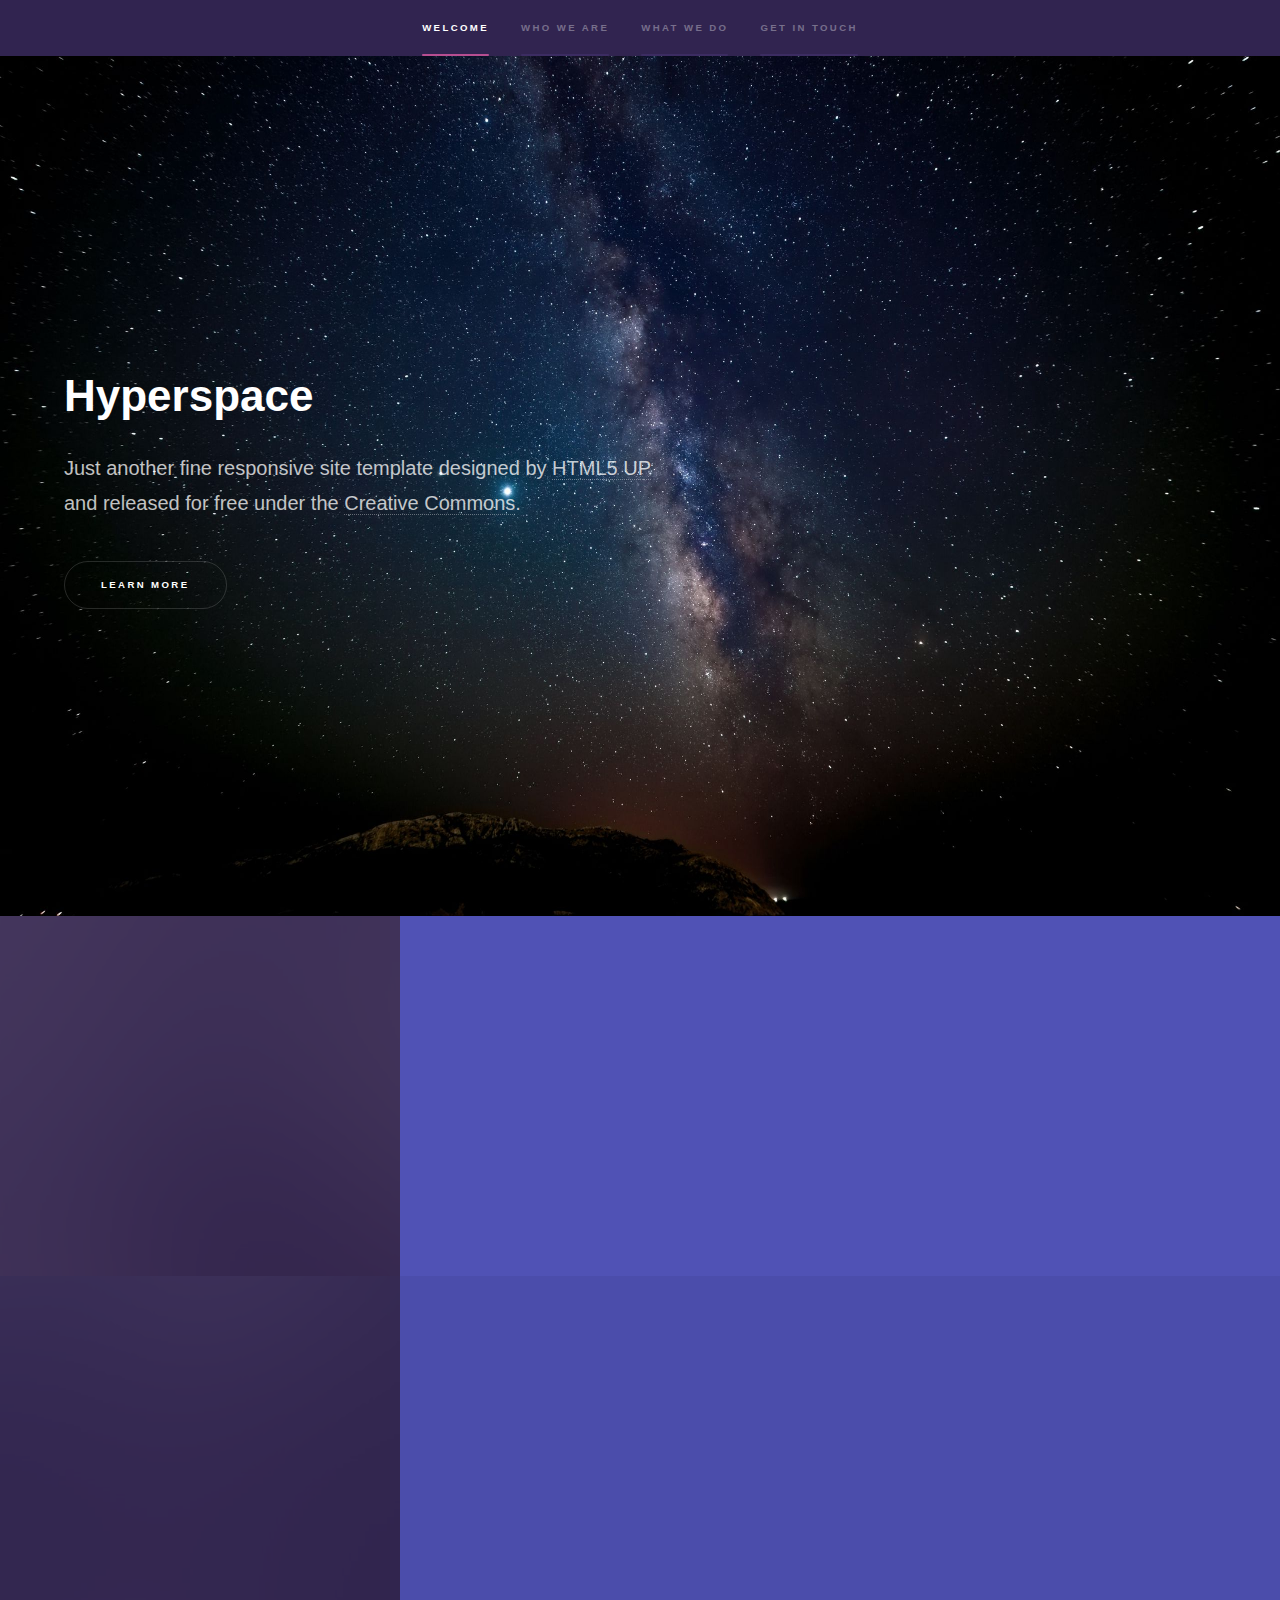
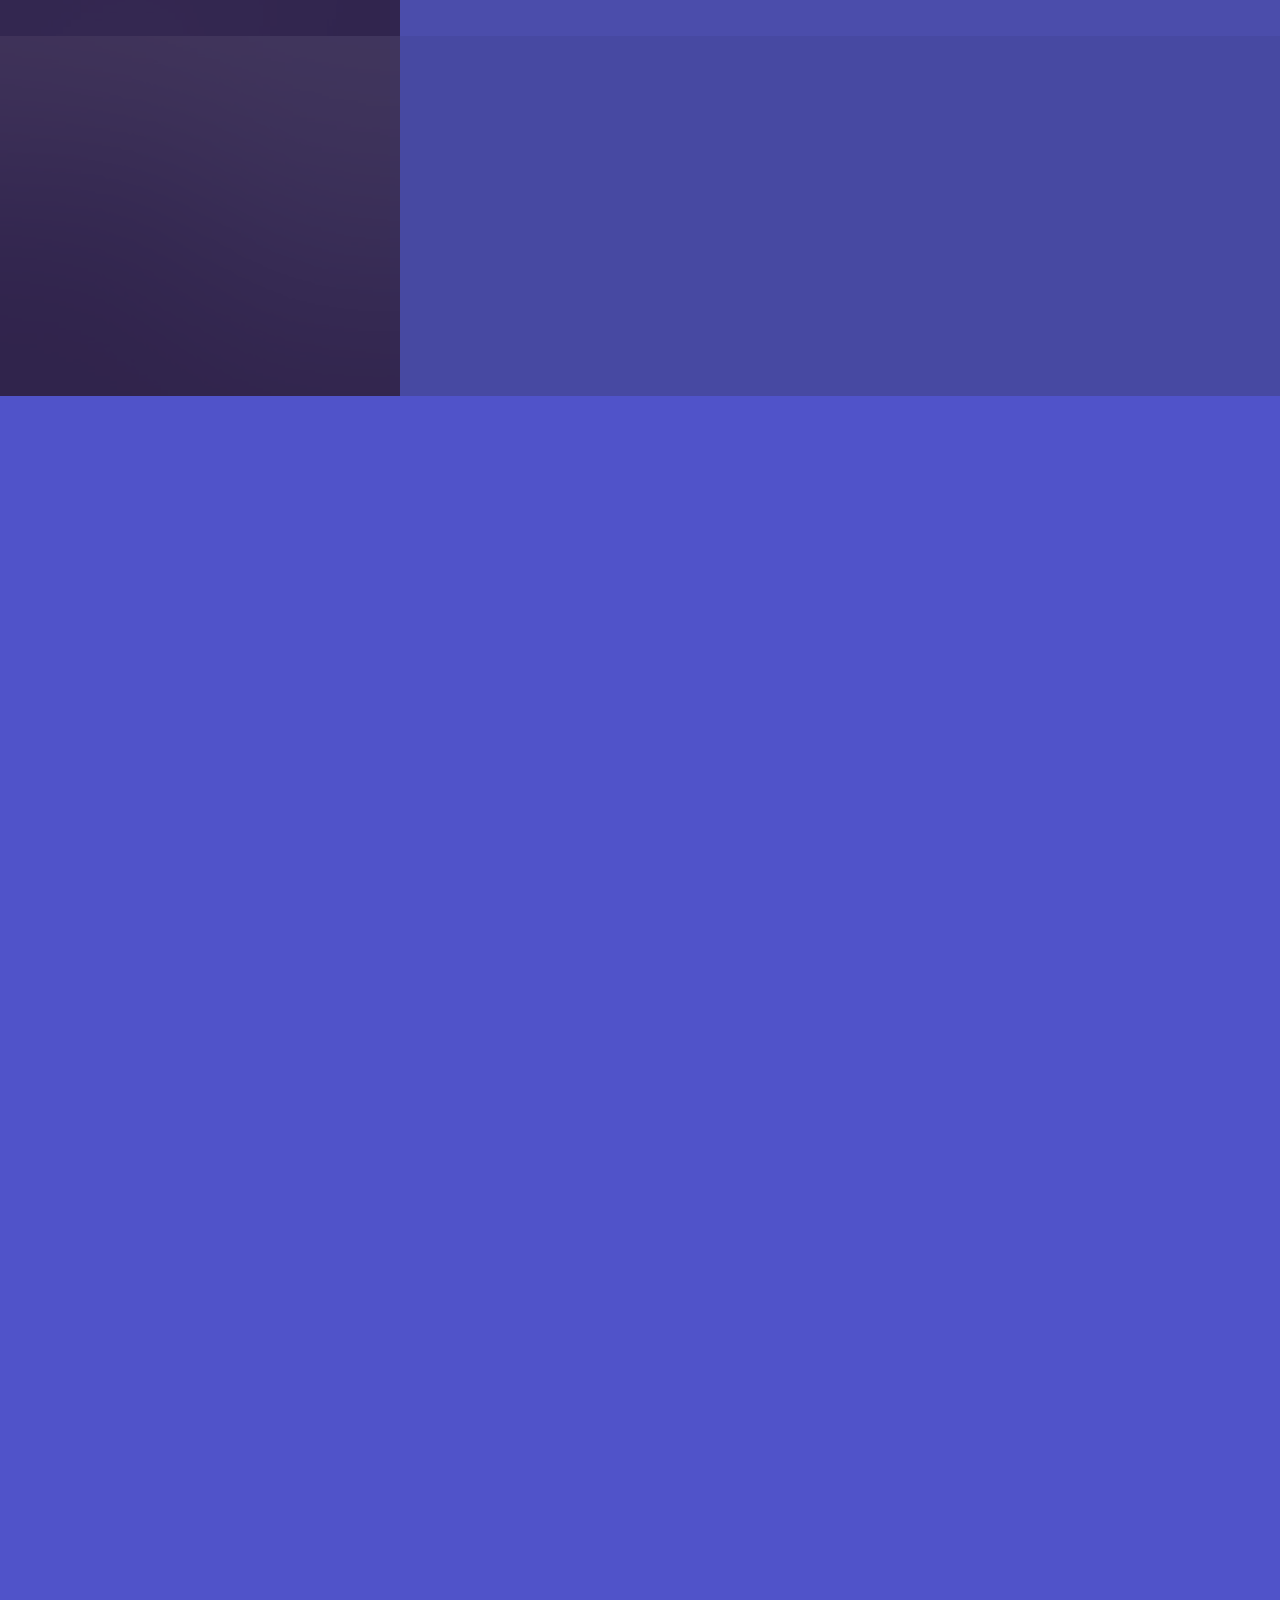
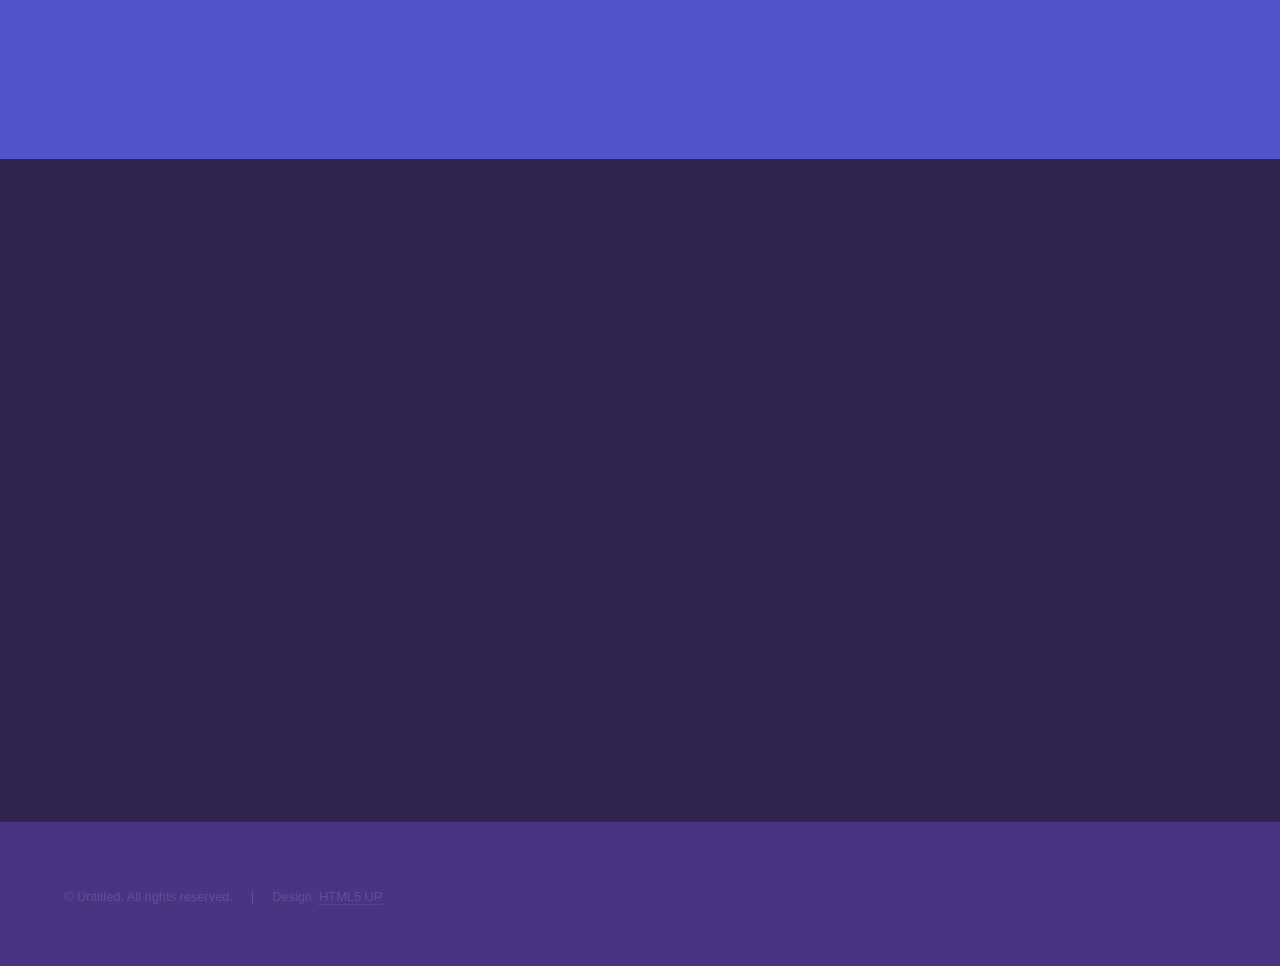
<file: index.html>
<!DOCTYPE HTML>
<!--
	Hyperspace by HTML5 UP
	html5up.net | @ajlkn
	Free for personal and commercial use under the CCA 3.0 license (html5up.net/license)
-->
<html>
	<head>
		<title>Hyperspace by HTML5 UP</title>
		<meta charset="utf-8" />
		<meta name="viewport" content="width=device-width, initial-scale=1, user-scalable=no" />
		<link rel="stylesheet" href="assets/css/main.css" />
		<noscript><link rel="stylesheet" href="assets/css/noscript.css" /></noscript>
	</head>
	<body class="is-preload">

		<!-- Sidebar -->
			<section id="sidebar">
				<div class="inner">
					<nav>
						<ul>
							<li><a href="#intro">Welcome</a></li>
							<li><a href="#one">Who we are</a></li>
							<li><a href="#two">What we do</a></li>
							<li><a href="#three">Get in touch</a></li>
						</ul>
					</nav>
				</div>
			</section>

		<!-- Wrapper -->
			<div id="wrapper">

				<!-- Intro -->
					<section id="intro" class="wrapper style1 fullscreen fade-up">
						<div class="inner">
							<h1>Hyperspace</h1>
							<p>Just another fine responsive site template designed by <a href="http://html5up.net">HTML5 UP</a><br />
							and released for free under the <a href="http://html5up.net/license">Creative Commons</a>.</p>
							<ul class="actions">
								<li><a href="#one" class="button scrolly">Learn more</a></li>
							</ul>
						</div>
					</section>

				<!-- One -->
					<section id="one" class="wrapper style2 spotlights">
						<section>
							<a href="#" class="image"><img src="images/pic01.jpg" alt="" data-position="center center" /></a>
							<div class="content">
								<div class="inner">
									<h2>Sed ipsum dolor</h2>
									<p>Phasellus convallis elit id ullamcorper pulvinar. Duis aliquam turpis mauris, eu ultricies erat malesuada quis. Aliquam dapibus.</p>
									<ul class="actions">
										<li><a href="generic.html" class="button">Learn more</a></li>
									</ul>
								</div>
							</div>
						</section>
						<section>
							<a href="#" class="image"><img src="images/pic02.jpg" alt="" data-position="top center" /></a>
							<div class="content">
								<div class="inner">
									<h2>Feugiat consequat</h2>
									<p>Phasellus convallis elit id ullamcorper pulvinar. Duis aliquam turpis mauris, eu ultricies erat malesuada quis. Aliquam dapibus.</p>
									<ul class="actions">
										<li><a href="generic.html" class="button">Learn more</a></li>
									</ul>
								</div>
							</div>
						</section>
						<section>
							<a href="#" class="image"><img src="images/pic03.jpg" alt="" data-position="25% 25%" /></a>
							<div class="content">
								<div class="inner">
									<h2>Ultricies aliquam</h2>
									<p>Phasellus convallis elit id ullamcorper pulvinar. Duis aliquam turpis mauris, eu ultricies erat malesuada quis. Aliquam dapibus.</p>
									<ul class="actions">
										<li><a href="generic.html" class="button">Learn more</a></li>
									</ul>
								</div>
							</div>
						</section>
					</section>

				<!-- Two -->
					<section id="two" class="wrapper style3 fade-up">
						<div class="inner">
							<h2>What we do</h2>
							<p>Phasellus convallis elit id ullamcorper pulvinar. Duis aliquam turpis mauris, eu ultricies erat malesuada quis. Aliquam dapibus, lacus eget hendrerit bibendum, urna est aliquam sem, sit amet imperdiet est velit quis lorem.</p>
							<div class="features">
								<section>
									<span class="icon solid major fa-code"></span>
									<h3>Lorem ipsum amet</h3>
									<p>Phasellus convallis elit id ullam corper amet et pulvinar. Duis aliquam turpis mauris, sed ultricies erat dapibus.</p>
								</section>
								<section>
									<span class="icon solid major fa-lock"></span>
									<h3>Aliquam sed nullam</h3>
									<p>Phasellus convallis elit id ullam corper amet et pulvinar. Duis aliquam turpis mauris, sed ultricies erat dapibus.</p>
								</section>
								<section>
									<span class="icon solid major fa-cog"></span>
									<h3>Sed erat ullam corper</h3>
									<p>Phasellus convallis elit id ullam corper amet et pulvinar. Duis aliquam turpis mauris, sed ultricies erat dapibus.</p>
								</section>
								<section>
									<span class="icon solid major fa-desktop"></span>
									<h3>Veroeros quis lorem</h3>
									<p>Phasellus convallis elit id ullam corper amet et pulvinar. Duis aliquam turpis mauris, sed ultricies erat dapibus.</p>
								</section>
								<section>
									<span class="icon solid major fa-link"></span>
									<h3>Urna quis bibendum</h3>
									<p>Phasellus convallis elit id ullam corper amet et pulvinar. Duis aliquam turpis mauris, sed ultricies erat dapibus.</p>
								</section>
								<section>
									<span class="icon major fa-gem"></span>
									<h3>Aliquam urna dapibus</h3>
									<p>Phasellus convallis elit id ullam corper amet et pulvinar. Duis aliquam turpis mauris, sed ultricies erat dapibus.</p>
								</section>
							</div>
							<ul class="actions">
								<li><a href="generic.html" class="button">Learn more</a></li>
							</ul>
						</div>
					</section>

				<!-- Three -->
					<section id="three" class="wrapper style1 fade-up">
						<div class="inner">
							<h2>Get in touch</h2>
							<p>Phasellus convallis elit id ullamcorper pulvinar. Duis aliquam turpis mauris, eu ultricies erat malesuada quis. Aliquam dapibus, lacus eget hendrerit bibendum, urna est aliquam sem, sit amet imperdiet est velit quis lorem.</p>
							<div class="split style1">
								<section>
									<form method="post" action="#">
										<div class="fields">
											<div class="field half">
												<label for="name">Name</label>
												<input type="text" name="name" id="name" />
											</div>
											<div class="field half">
												<label for="email">Email</label>
												<input type="text" name="email" id="email" />
											</div>
											<div class="field">
												<label for="message">Message</label>
												<textarea name="message" id="message" rows="5"></textarea>
											</div>
										</div>
										<ul class="actions">
											<li><a href="" class="button submit">Send Message</a></li>
										</ul>
									</form>
								</section>
								<section>
									<ul class="contact">
										<li>
											<h3>Address</h3>
											<span>12345 Somewhere Road #654<br />
											Nashville, TN 00000-0000<br />
											USA</span>
										</li>
										<li>
											<h3>Email</h3>
											<a href="#">user@untitled.tld</a>
										</li>
										<li>
											<h3>Phone</h3>
											<span>(000) 000-0000</span>
										</li>
										<li>
											<h3>Social</h3>
											<ul class="icons">
												<li><a href="#" class="icon brands fa-twitter"><span class="label">Twitter</span></a></li>
												<li><a href="#" class="icon brands fa-facebook-f"><span class="label">Facebook</span></a></li>
												<li><a href="#" class="icon brands fa-github"><span class="label">GitHub</span></a></li>
												<li><a href="#" class="icon brands fa-instagram"><span class="label">Instagram</span></a></li>
												<li><a href="#" class="icon brands fa-linkedin-in"><span class="label">LinkedIn</span></a></li>
											</ul>
										</li>
									</ul>
								</section>
							</div>
						</div>
					</section>

			</div>

		<!-- Footer -->
			<footer id="footer" class="wrapper style1-alt">
				<div class="inner">
					<ul class="menu">
						<li>&copy; Untitled. All rights reserved.</li><li>Design: <a href="http://html5up.net">HTML5 UP</a></li>
					</ul>
				</div>
			</footer>

		<!-- Scripts -->
			<script src="assets/js/jquery.min.js"></script>
			<script src="assets/js/jquery.scrollex.min.js"></script>
			<script src="assets/js/jquery.scrolly.min.js"></script>
			<script src="assets/js/browser.min.js"></script>
			<script src="assets/js/breakpoints.min.js"></script>
			<script src="assets/js/util.js"></script>
			<script src="assets/js/main.js"></script>

	</body>
</html>
</file>
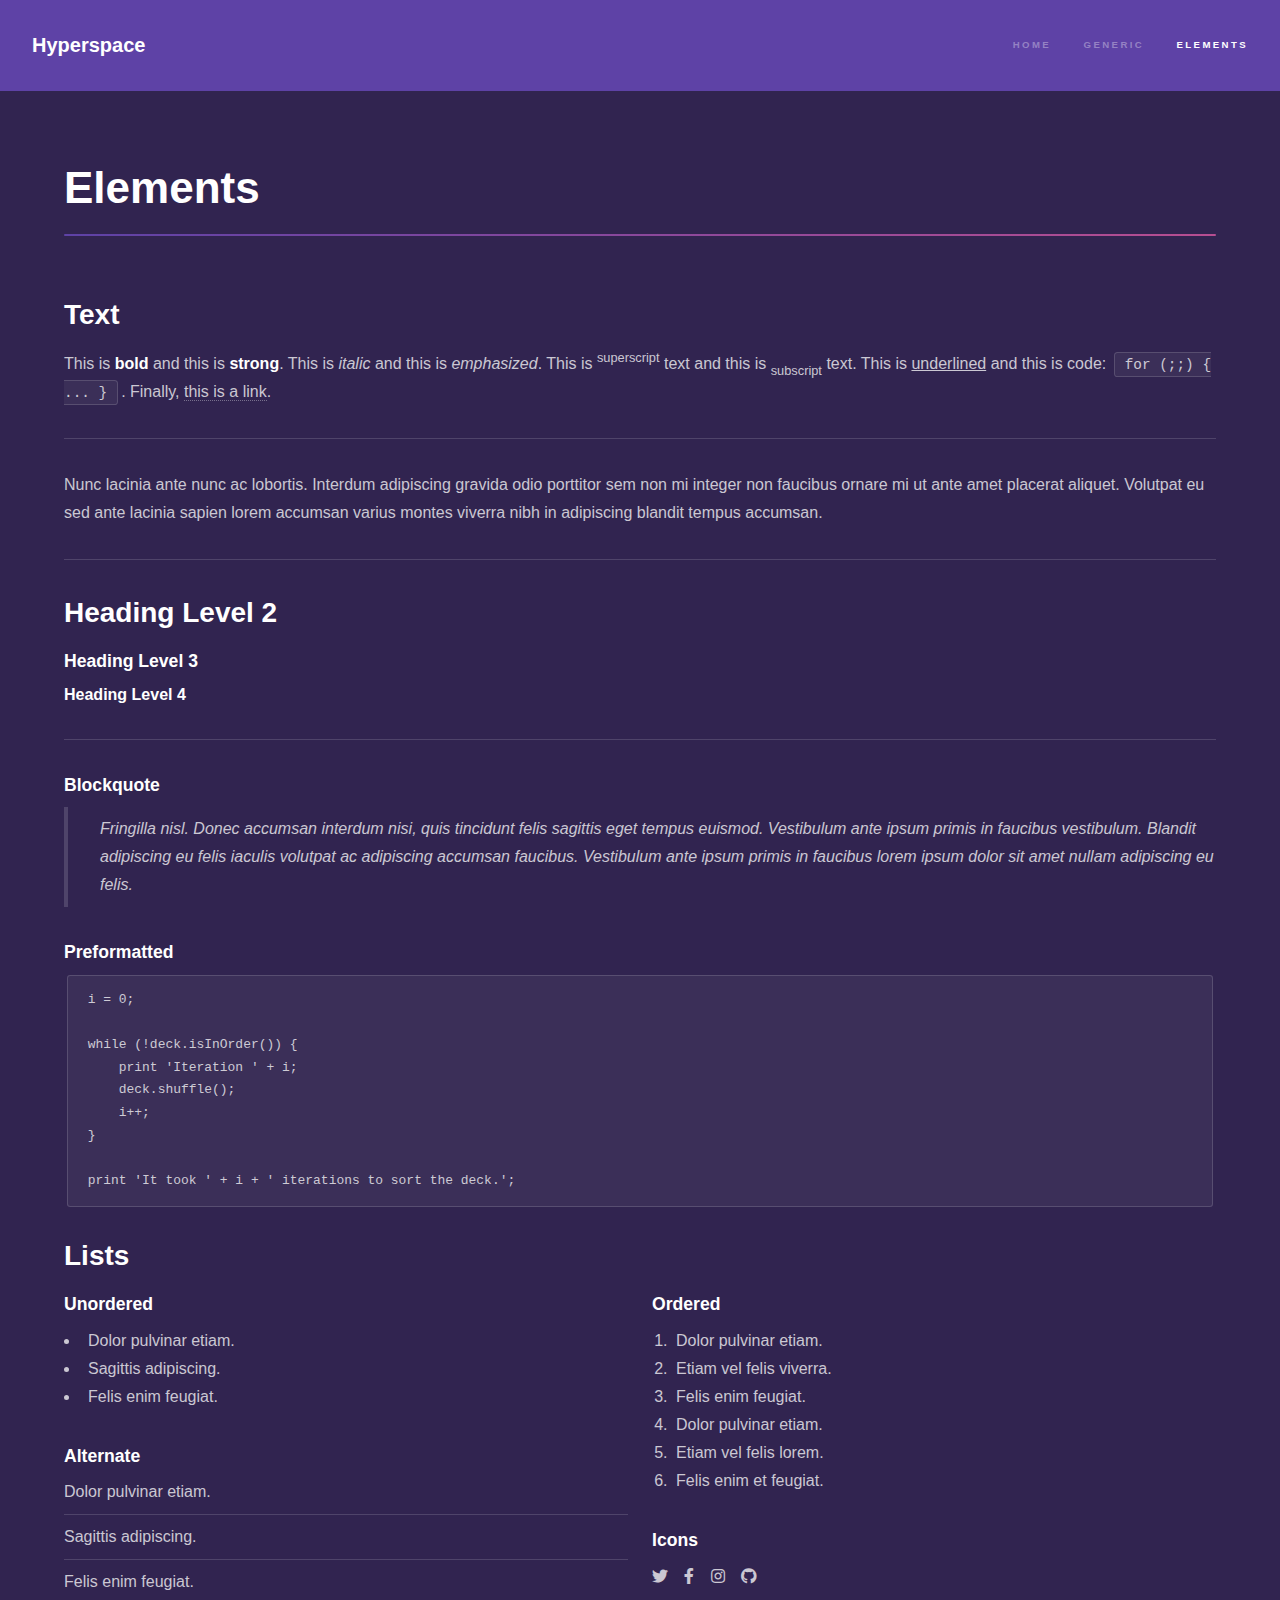
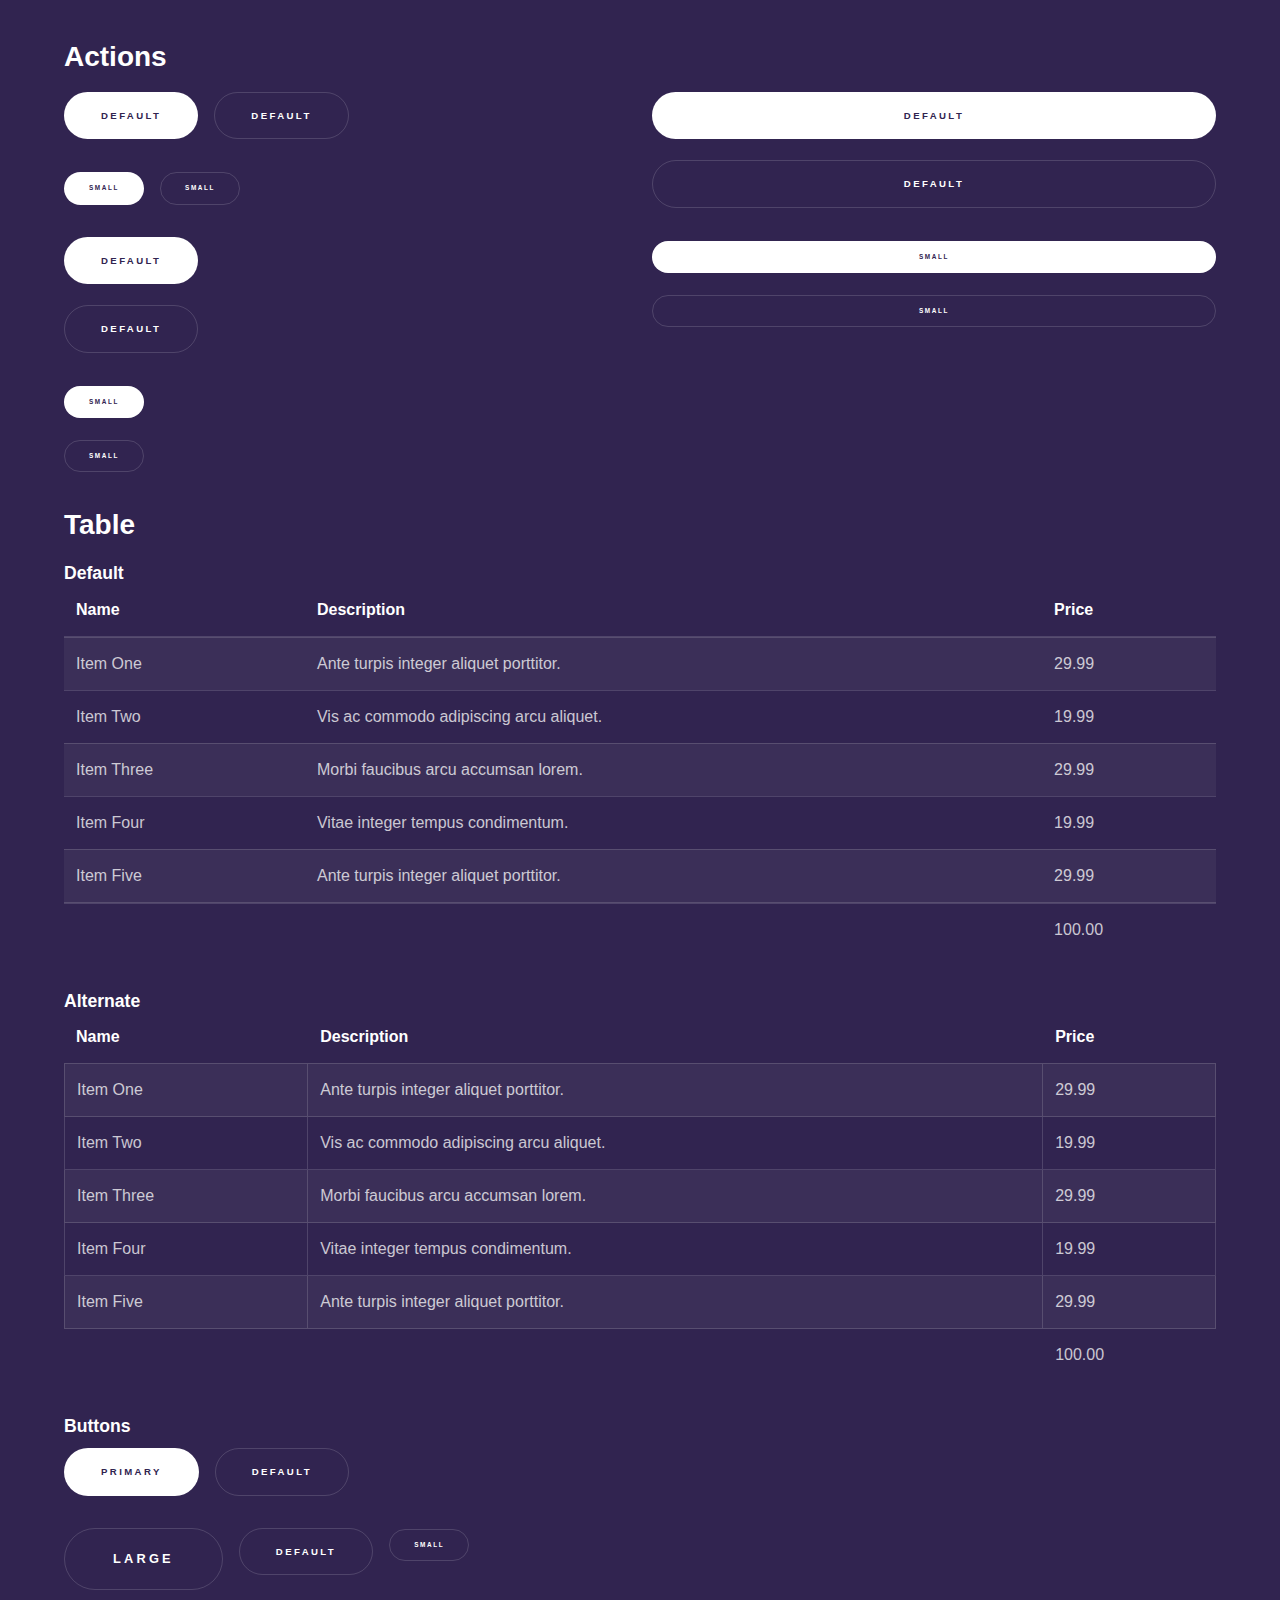
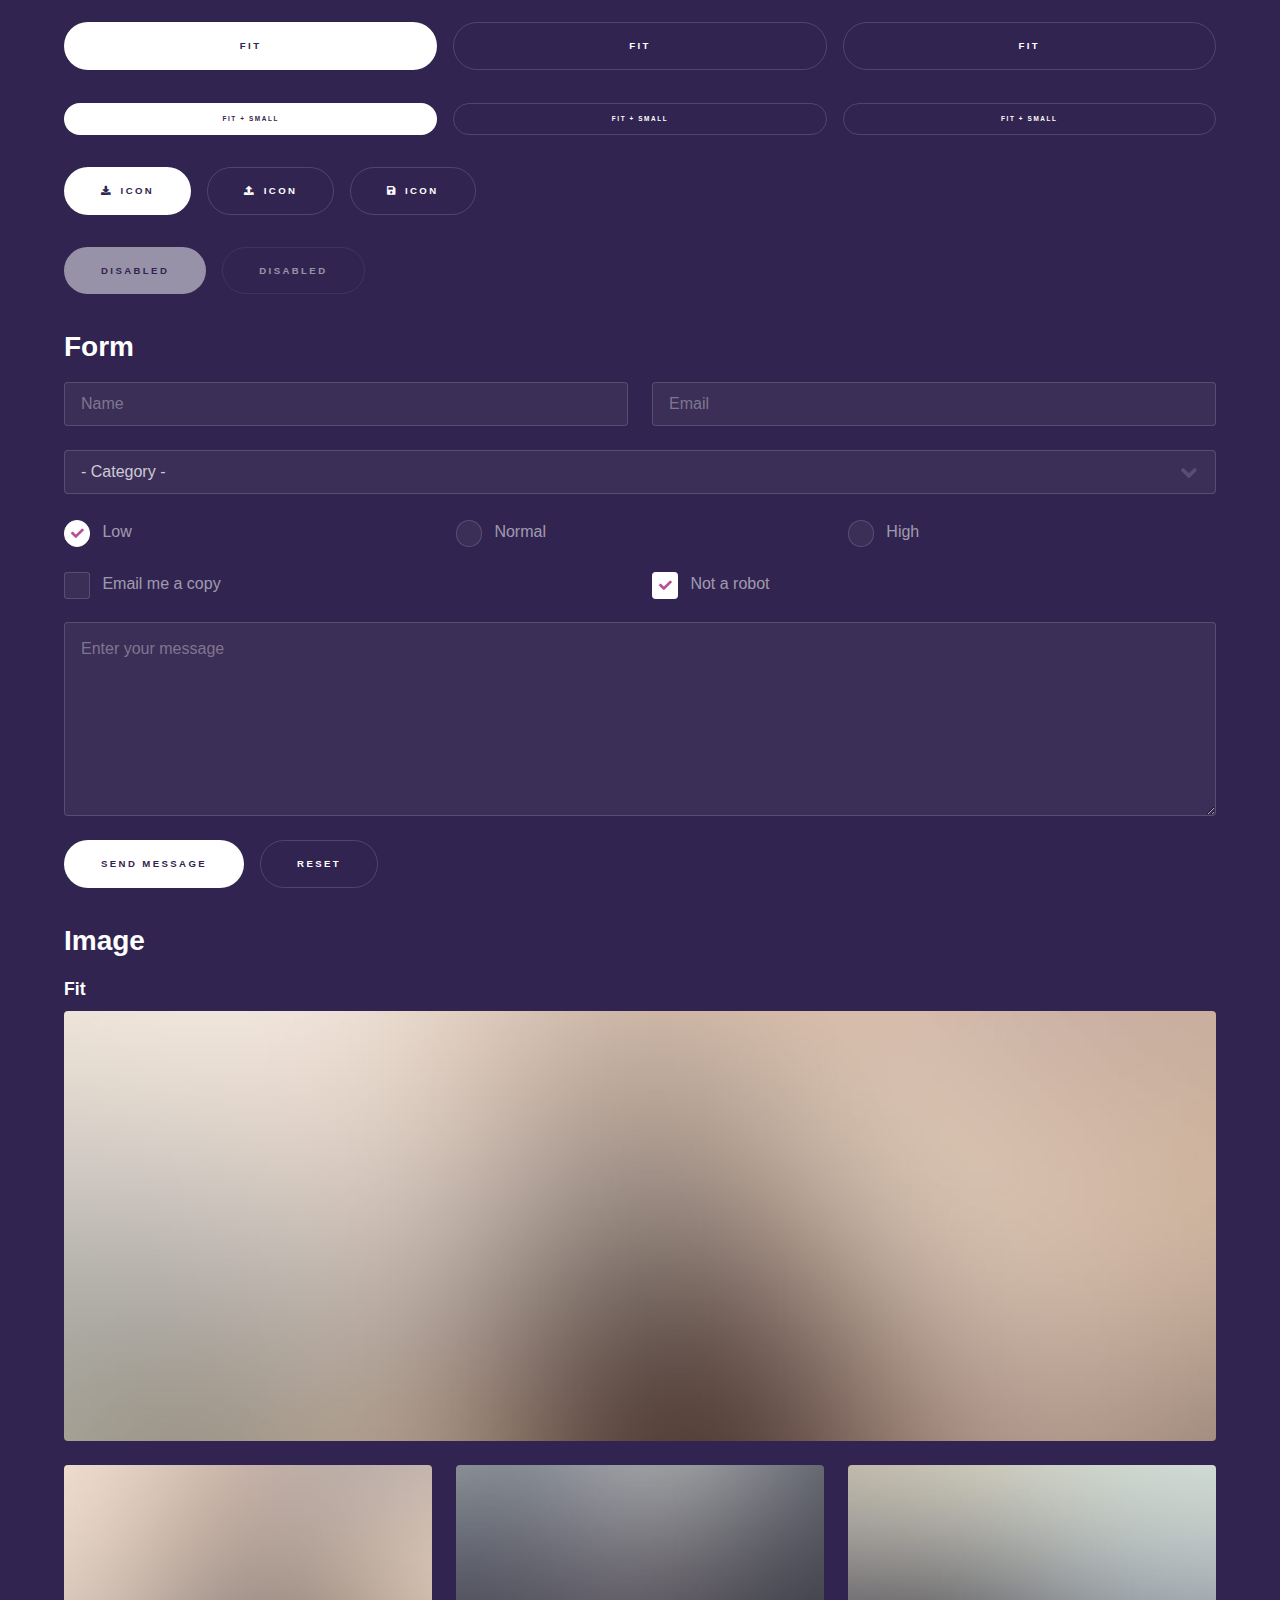
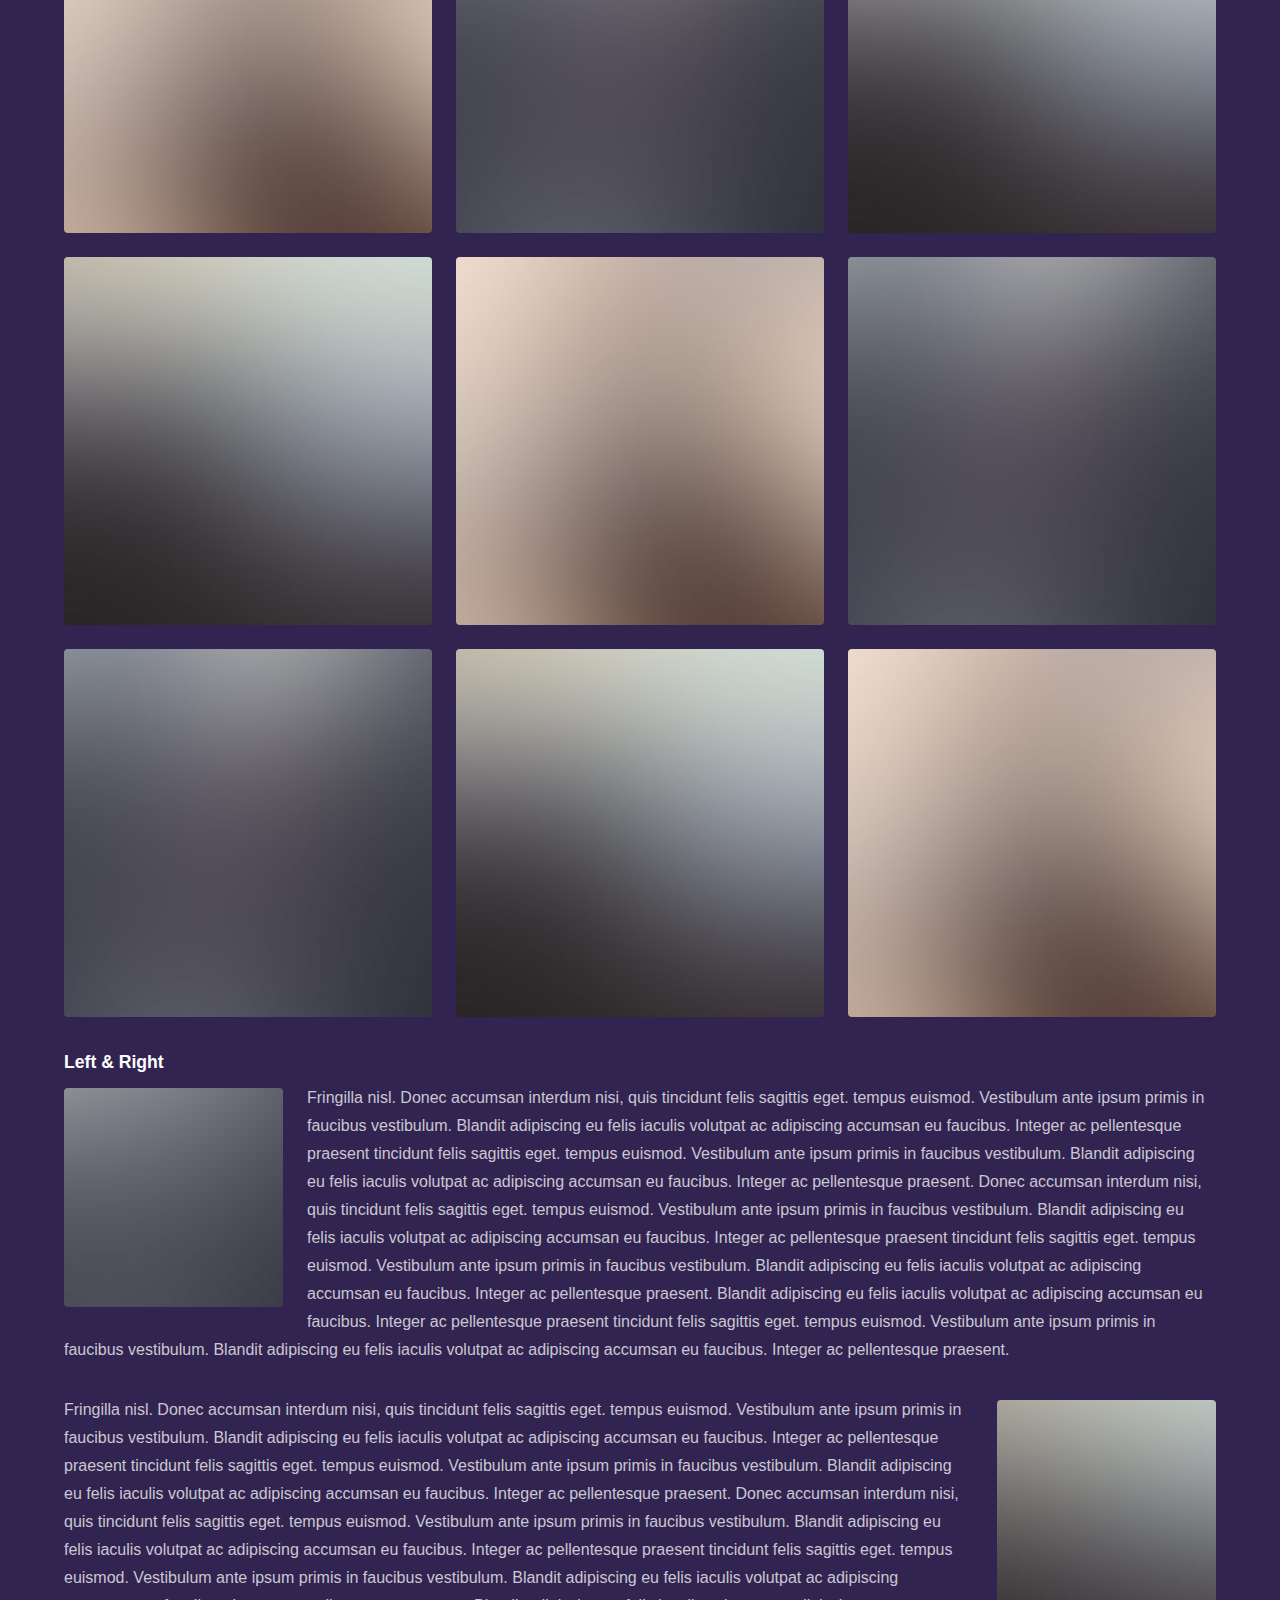
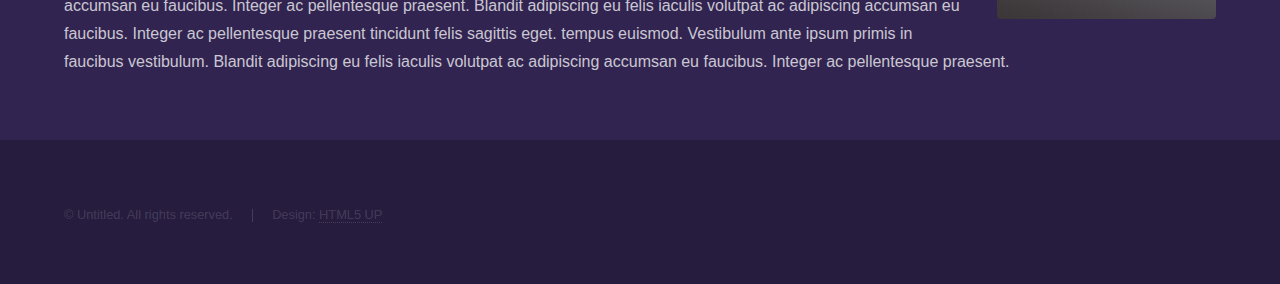
<file: elements.html>
<!DOCTYPE HTML>
<!--
	Hyperspace by HTML5 UP
	html5up.net | @ajlkn
	Free for personal and commercial use under the CCA 3.0 license (html5up.net/license)
-->
<html>
	<head>
		<title>Elements - Hyperspace by HTML5 UP</title>
		<meta charset="utf-8" />
		<meta name="viewport" content="width=device-width, initial-scale=1, user-scalable=no" />
		<link rel="stylesheet" href="assets/css/main.css" />
		<noscript><link rel="stylesheet" href="assets/css/noscript.css" /></noscript>
	</head>
	<body class="is-preload">

		<!-- Header -->
			<header id="header">
				<a href="index.html" class="title">Hyperspace</a>
				<nav>
					<ul>
						<li><a href="index.html">Home</a></li>
						<li><a href="generic.html">Generic</a></li>
						<li><a href="elements.html"  class="active">Elements</a></li>
					</ul>
				</nav>
			</header>

		<!-- Wrapper -->
			<div id="wrapper">

				<!-- Main -->
					<section id="main" class="wrapper">
						<div class="inner">
							<h1 class="major">Elements</h1>

							<!-- Text -->
								<section>
									<h2>Text</h2>
									<p>This is <b>bold</b> and this is <strong>strong</strong>. This is <i>italic</i> and this is <em>emphasized</em>.
									This is <sup>superscript</sup> text and this is <sub>subscript</sub> text.
									This is <u>underlined</u> and this is code: <code>for (;;) { ... }</code>. Finally, <a href="#">this is a link</a>.</p>
									<hr />
									<p>Nunc lacinia ante nunc ac lobortis. Interdum adipiscing gravida odio porttitor sem non mi integer non faucibus ornare mi ut ante amet placerat aliquet. Volutpat eu sed ante lacinia sapien lorem accumsan varius montes viverra nibh in adipiscing blandit tempus accumsan.</p>
									<hr />
									<h2>Heading Level 2</h2>
									<h3>Heading Level 3</h3>
									<h4>Heading Level 4</h4>
									<hr />
									<h3>Blockquote</h3>
									<blockquote>Fringilla nisl. Donec accumsan interdum nisi, quis tincidunt felis sagittis eget tempus euismod. Vestibulum ante ipsum primis in faucibus vestibulum. Blandit adipiscing eu felis iaculis volutpat ac adipiscing accumsan faucibus. Vestibulum ante ipsum primis in faucibus lorem ipsum dolor sit amet nullam adipiscing eu felis.</blockquote>
									<h3>Preformatted</h3>
									<pre><code>i = 0;

while (!deck.isInOrder()) {
    print 'Iteration ' + i;
    deck.shuffle();
    i++;
}

print 'It took ' + i + ' iterations to sort the deck.';</code></pre>
								</section>

							<!-- Lists -->
								<section>
									<h2>Lists</h2>
									<div class="row">
										<div class="col-6 col-12-medium">
											<h3>Unordered</h3>
											<ul>
												<li>Dolor pulvinar etiam.</li>
												<li>Sagittis adipiscing.</li>
												<li>Felis enim feugiat.</li>
											</ul>
											<h3>Alternate</h3>
											<ul class="alt">
												<li>Dolor pulvinar etiam.</li>
												<li>Sagittis adipiscing.</li>
												<li>Felis enim feugiat.</li>
											</ul>
										</div>
										<div class="col-6 col-12-medium">
											<h3>Ordered</h3>
											<ol>
												<li>Dolor pulvinar etiam.</li>
												<li>Etiam vel felis viverra.</li>
												<li>Felis enim feugiat.</li>
												<li>Dolor pulvinar etiam.</li>
												<li>Etiam vel felis lorem.</li>
												<li>Felis enim et feugiat.</li>
											</ol>
											<h3>Icons</h3>
											<ul class="icons">
												<li><a href="#" class="icon brands fa-twitter"><span class="label">Twitter</span></a></li>
												<li><a href="#" class="icon brands fa-facebook-f"><span class="label">Facebook</span></a></li>
												<li><a href="#" class="icon brands fa-instagram"><span class="label">Instagram</span></a></li>
												<li><a href="#" class="icon brands fa-github"><span class="label">Github</span></a></li>
											</ul>
										</div>
									</div>
									<h2>Actions</h2>
									<div class="row">
										<div class="col-6 col-12-medium">
											<ul class="actions">
												<li><a href="#" class="button primary">Default</a></li>
												<li><a href="#" class="button">Default</a></li>
											</ul>
											<ul class="actions small">
												<li><a href="#" class="button primary small">Small</a></li>
												<li><a href="#" class="button small">Small</a></li>
											</ul>
											<ul class="actions stacked">
												<li><a href="#" class="button primary">Default</a></li>
												<li><a href="#" class="button">Default</a></li>
											</ul>
											<ul class="actions stacked">
												<li><a href="#" class="button primary small">Small</a></li>
												<li><a href="#" class="button small">Small</a></li>
											</ul>
										</div>
										<div class="col-6 col-12-medium">
											<ul class="actions stacked">
												<li><a href="#" class="button primary fit">Default</a></li>
												<li><a href="#" class="button fit">Default</a></li>
											</ul>
											<ul class="actions stacked">
												<li><a href="#" class="button primary small fit">Small</a></li>
												<li><a href="#" class="button small fit">Small</a></li>
											</ul>
										</div>
									</div>
								</section>

							<!-- Table -->
								<section>
									<h2>Table</h2>
									<h3>Default</h3>
									<div class="table-wrapper">
										<table>
											<thead>
												<tr>
													<th>Name</th>
													<th>Description</th>
													<th>Price</th>
												</tr>
											</thead>
											<tbody>
												<tr>
													<td>Item One</td>
													<td>Ante turpis integer aliquet porttitor.</td>
													<td>29.99</td>
												</tr>
												<tr>
													<td>Item Two</td>
													<td>Vis ac commodo adipiscing arcu aliquet.</td>
													<td>19.99</td>
												</tr>
												<tr>
													<td>Item Three</td>
													<td> Morbi faucibus arcu accumsan lorem.</td>
													<td>29.99</td>
												</tr>
												<tr>
													<td>Item Four</td>
													<td>Vitae integer tempus condimentum.</td>
													<td>19.99</td>
												</tr>
												<tr>
													<td>Item Five</td>
													<td>Ante turpis integer aliquet porttitor.</td>
													<td>29.99</td>
												</tr>
											</tbody>
											<tfoot>
												<tr>
													<td colspan="2"></td>
													<td>100.00</td>
												</tr>
											</tfoot>
										</table>
									</div>

									<h3>Alternate</h3>
									<div class="table-wrapper">
										<table class="alt">
											<thead>
												<tr>
													<th>Name</th>
													<th>Description</th>
													<th>Price</th>
												</tr>
											</thead>
											<tbody>
												<tr>
													<td>Item One</td>
													<td>Ante turpis integer aliquet porttitor.</td>
													<td>29.99</td>
												</tr>
												<tr>
													<td>Item Two</td>
													<td>Vis ac commodo adipiscing arcu aliquet.</td>
													<td>19.99</td>
												</tr>
												<tr>
													<td>Item Three</td>
													<td> Morbi faucibus arcu accumsan lorem.</td>
													<td>29.99</td>
												</tr>
												<tr>
													<td>Item Four</td>
													<td>Vitae integer tempus condimentum.</td>
													<td>19.99</td>
												</tr>
												<tr>
													<td>Item Five</td>
													<td>Ante turpis integer aliquet porttitor.</td>
													<td>29.99</td>
												</tr>
											</tbody>
											<tfoot>
												<tr>
													<td colspan="2"></td>
													<td>100.00</td>
												</tr>
											</tfoot>
										</table>
									</div>
								</section>

							<!-- Buttons -->
								<section>
									<h3>Buttons</h3>
									<ul class="actions">
										<li><a href="#" class="button primary">Primary</a></li>
										<li><a href="#" class="button">Default</a></li>
									</ul>
									<ul class="actions">
										<li><a href="#" class="button large">Large</a></li>
										<li><a href="#" class="button">Default</a></li>
										<li><a href="#" class="button small">Small</a></li>
									</ul>
									<ul class="actions fit">
										<li><a href="#" class="button primary fit">Fit</a></li>
										<li><a href="#" class="button fit">Fit</a></li>
										<li><a href="#" class="button fit">Fit</a></li>
									</ul>
									<ul class="actions fit small">
										<li><a href="#" class="button primary fit small">Fit + Small</a></li>
										<li><a href="#" class="button fit small">Fit + Small</a></li>
										<li><a href="#" class="button fit small">Fit + Small</a></li>
									</ul>
									<ul class="actions">
										<li><a href="#" class="button primary icon solid fa-download">Icon</a></li>
										<li><a href="#" class="button icon solid fa-upload">Icon</a></li>
										<li><a href="#" class="button icon solid fa-save">Icon</a></li>
									</ul>
									<ul class="actions">
										<li><span class="button primary disabled">Disabled</span></li>
										<li><span class="button disabled">Disabled</span></li>
									</ul>
								</section>

							<!-- Form -->
								<section>
									<h2>Form</h2>
									<form method="post" action="#">
										<div class="row gtr-uniform">
											<div class="col-6 col-12-xsmall">
												<input type="text" name="demo-name" id="demo-name" value="" placeholder="Name" />
											</div>
											<div class="col-6 col-12-xsmall">
												<input type="email" name="demo-email" id="demo-email" value="" placeholder="Email" />
											</div>
											<div class="col-12">
												<select name="demo-category" id="demo-category">
													<option value="">- Category -</option>
													<option value="1">Manufacturing</option>
													<option value="1">Shipping</option>
													<option value="1">Administration</option>
													<option value="1">Human Resources</option>
												</select>
											</div>
											<div class="col-4 col-12-small">
												<input type="radio" id="demo-priority-low" name="demo-priority" checked>
												<label for="demo-priority-low">Low</label>
											</div>
											<div class="col-4 col-12-small">
												<input type="radio" id="demo-priority-normal" name="demo-priority">
												<label for="demo-priority-normal">Normal</label>
											</div>
											<div class="col-4 col-12-small">
												<input type="radio" id="demo-priority-high" name="demo-priority">
												<label for="demo-priority-high">High</label>
											</div>
											<div class="col-6 col-12-small">
												<input type="checkbox" id="demo-copy" name="demo-copy">
												<label for="demo-copy">Email me a copy</label>
											</div>
											<div class="col-6 col-12-small">
												<input type="checkbox" id="demo-human" name="demo-human" checked>
												<label for="demo-human">Not a robot</label>
											</div>
											<div class="col-12">
												<textarea name="demo-message" id="demo-message" placeholder="Enter your message" rows="6"></textarea>
											</div>
											<div class="col-12">
												<ul class="actions">
													<li><input type="submit" value="Send Message" class="primary" /></li>
													<li><input type="reset" value="Reset" /></li>
												</ul>
											</div>
										</div>
									</form>
								</section>

							<!-- Image -->
								<section>
									<h2>Image</h2>
									<h3>Fit</h3>
									<div class="box alt">
										<div class="row gtr-uniform">
											<div class="col-12"><span class="image fit"><img src="images/pic04.jpg" alt="" /></span></div>
											<div class="col-4"><span class="image fit"><img src="images/pic01.jpg" alt="" /></span></div>
											<div class="col-4"><span class="image fit"><img src="images/pic02.jpg" alt="" /></span></div>
											<div class="col-4"><span class="image fit"><img src="images/pic03.jpg" alt="" /></span></div>
											<div class="col-4"><span class="image fit"><img src="images/pic03.jpg" alt="" /></span></div>
											<div class="col-4"><span class="image fit"><img src="images/pic01.jpg" alt="" /></span></div>
											<div class="col-4"><span class="image fit"><img src="images/pic02.jpg" alt="" /></span></div>
											<div class="col-4"><span class="image fit"><img src="images/pic02.jpg" alt="" /></span></div>
											<div class="col-4"><span class="image fit"><img src="images/pic03.jpg" alt="" /></span></div>
											<div class="col-4"><span class="image fit"><img src="images/pic01.jpg" alt="" /></span></div>
										</div>
									</div>
									<h3>Left &amp; Right</h3>
									<p><span class="image left"><img src="images/pic05.jpg" alt="" /></span>Fringilla nisl. Donec accumsan interdum nisi, quis tincidunt felis sagittis eget. tempus euismod. Vestibulum ante ipsum primis in faucibus vestibulum. Blandit adipiscing eu felis iaculis volutpat ac adipiscing accumsan eu faucibus. Integer ac pellentesque praesent tincidunt felis sagittis eget. tempus euismod. Vestibulum ante ipsum primis in faucibus vestibulum. Blandit adipiscing eu felis iaculis volutpat ac adipiscing accumsan eu faucibus. Integer ac pellentesque praesent. Donec accumsan interdum nisi, quis tincidunt felis sagittis eget. tempus euismod. Vestibulum ante ipsum primis in faucibus vestibulum. Blandit adipiscing eu felis iaculis volutpat ac adipiscing accumsan eu faucibus. Integer ac pellentesque praesent tincidunt felis sagittis eget. tempus euismod. Vestibulum ante ipsum primis in faucibus vestibulum. Blandit adipiscing eu felis iaculis volutpat ac adipiscing accumsan eu faucibus. Integer ac pellentesque praesent. Blandit adipiscing eu felis iaculis volutpat ac adipiscing accumsan eu faucibus. Integer ac pellentesque praesent tincidunt felis sagittis eget. tempus euismod. Vestibulum ante ipsum primis in faucibus vestibulum. Blandit adipiscing eu felis iaculis volutpat ac adipiscing accumsan eu faucibus. Integer ac pellentesque praesent.</p>
									<p><span class="image right"><img src="images/pic06.jpg" alt="" /></span>Fringilla nisl. Donec accumsan interdum nisi, quis tincidunt felis sagittis eget. tempus euismod. Vestibulum ante ipsum primis in faucibus vestibulum. Blandit adipiscing eu felis iaculis volutpat ac adipiscing accumsan eu faucibus. Integer ac pellentesque praesent tincidunt felis sagittis eget. tempus euismod. Vestibulum ante ipsum primis in faucibus vestibulum. Blandit adipiscing eu felis iaculis volutpat ac adipiscing accumsan eu faucibus. Integer ac pellentesque praesent. Donec accumsan interdum nisi, quis tincidunt felis sagittis eget. tempus euismod. Vestibulum ante ipsum primis in faucibus vestibulum. Blandit adipiscing eu felis iaculis volutpat ac adipiscing accumsan eu faucibus. Integer ac pellentesque praesent tincidunt felis sagittis eget. tempus euismod. Vestibulum ante ipsum primis in faucibus vestibulum. Blandit adipiscing eu felis iaculis volutpat ac adipiscing accumsan eu faucibus. Integer ac pellentesque praesent. Blandit adipiscing eu felis iaculis volutpat ac adipiscing accumsan eu faucibus. Integer ac pellentesque praesent tincidunt felis sagittis eget. tempus euismod. Vestibulum ante ipsum primis in faucibus vestibulum. Blandit adipiscing eu felis iaculis volutpat ac adipiscing accumsan eu faucibus. Integer ac pellentesque praesent.</p>
								</section>

						</div>
					</section>

			</div>

		<!-- Footer -->
			<footer id="footer" class="wrapper alt">
				<div class="inner">
					<ul class="menu">
						<li>&copy; Untitled. All rights reserved.</li><li>Design: <a href="http://html5up.net">HTML5 UP</a></li>
					</ul>
				</div>
			</footer>

		<!-- Scripts -->
			<script src="assets/js/jquery.min.js"></script>
			<script src="assets/js/jquery.scrollex.min.js"></script>
			<script src="assets/js/jquery.scrolly.min.js"></script>
			<script src="assets/js/browser.min.js"></script>
			<script src="assets/js/breakpoints.min.js"></script>
			<script src="assets/js/util.js"></script>
			<script src="assets/js/main.js"></script>

	</body>
</html>
</file>
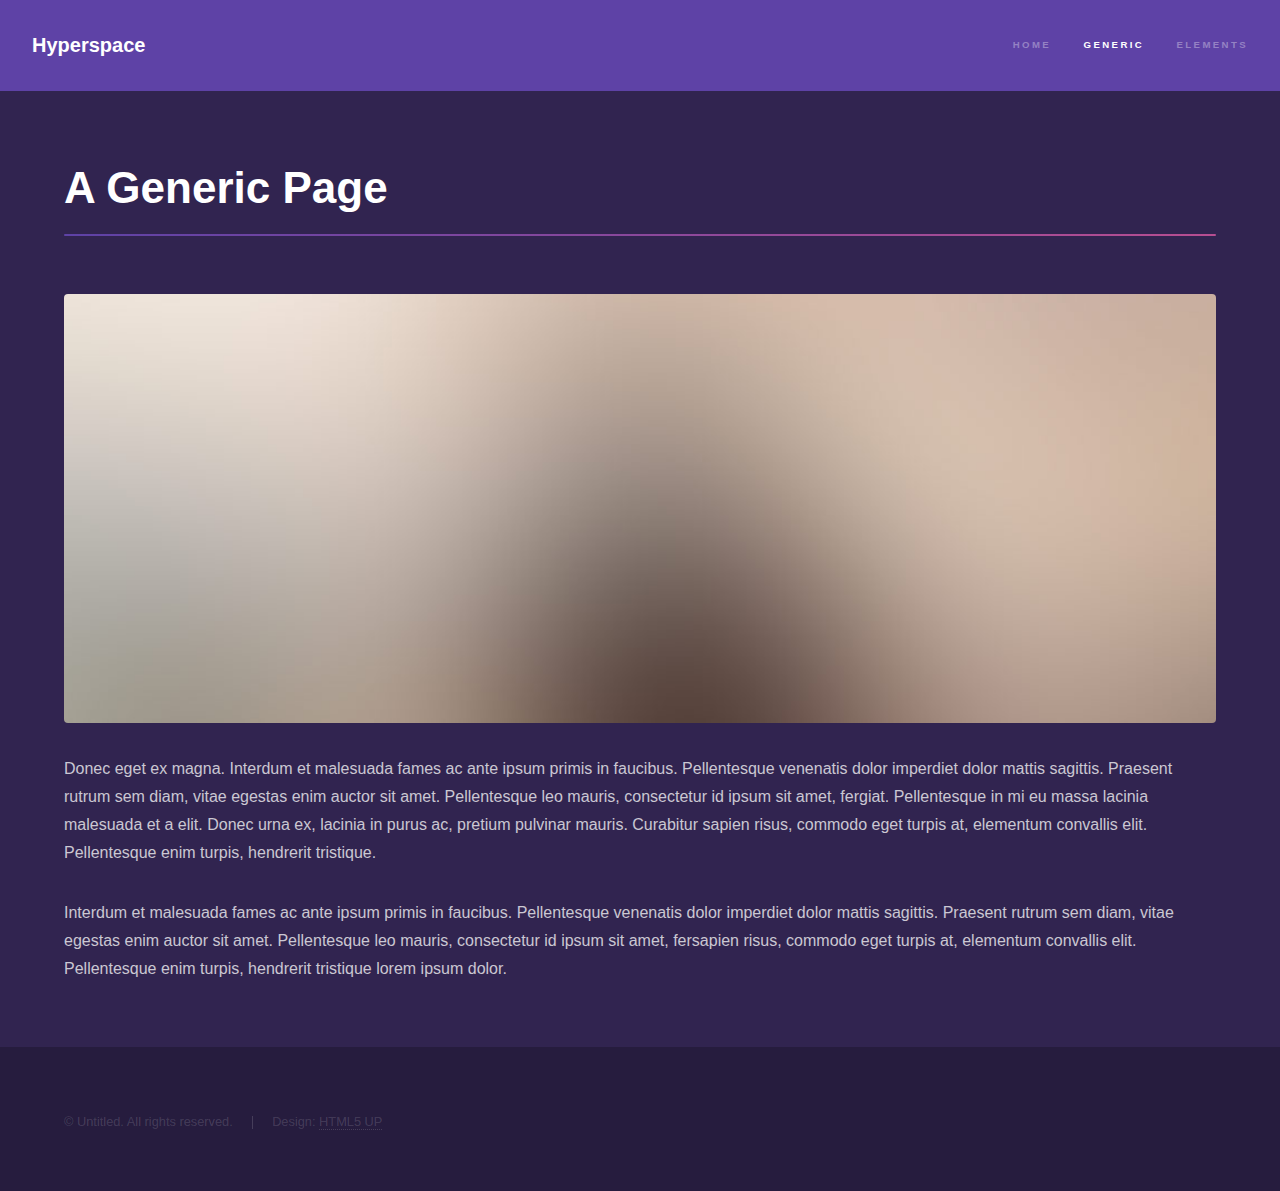
<file: generic.html>
<!DOCTYPE HTML>
<!--
	Hyperspace by HTML5 UP
	html5up.net | @ajlkn
	Free for personal and commercial use under the CCA 3.0 license (html5up.net/license)
-->
<html>
	<head>
		<title>Generic - Hyperspace by HTML5 UP</title>
		<meta charset="utf-8" />
		<meta name="viewport" content="width=device-width, initial-scale=1, user-scalable=no" />
		<link rel="stylesheet" href="assets/css/main.css" />
		<noscript><link rel="stylesheet" href="assets/css/noscript.css" /></noscript>
	</head>
	<body class="is-preload">

		<!-- Header -->
			<header id="header">
				<a href="index.html" class="title">Hyperspace</a>
				<nav>
					<ul>
						<li><a href="index.html">Home</a></li>
						<li><a href="generic.html" class="active">Generic</a></li>
						<li><a href="elements.html">Elements</a></li>
					</ul>
				</nav>
			</header>

		<!-- Wrapper -->
			<div id="wrapper">

				<!-- Main -->
					<section id="main" class="wrapper">
						<div class="inner">
							<h1 class="major">A Generic Page</h1>
							<span class="image fit"><img src="images/pic04.jpg" alt="" /></span>
							<p>Donec eget ex magna. Interdum et malesuada fames ac ante ipsum primis in faucibus. Pellentesque venenatis dolor imperdiet dolor mattis sagittis. Praesent rutrum sem diam, vitae egestas enim auctor sit amet. Pellentesque leo mauris, consectetur id ipsum sit amet, fergiat. Pellentesque in mi eu massa lacinia malesuada et a elit. Donec urna ex, lacinia in purus ac, pretium pulvinar mauris. Curabitur sapien risus, commodo eget turpis at, elementum convallis elit. Pellentesque enim turpis, hendrerit tristique.</p>
							<p>Interdum et malesuada fames ac ante ipsum primis in faucibus. Pellentesque venenatis dolor imperdiet dolor mattis sagittis. Praesent rutrum sem diam, vitae egestas enim auctor sit amet. Pellentesque leo mauris, consectetur id ipsum sit amet, fersapien risus, commodo eget turpis at, elementum convallis elit. Pellentesque enim turpis, hendrerit tristique lorem ipsum dolor.</p>
						</div>
					</section>

			</div>

		<!-- Footer -->
			<footer id="footer" class="wrapper alt">
				<div class="inner">
					<ul class="menu">
						<li>&copy; Untitled. All rights reserved.</li><li>Design: <a href="http://html5up.net">HTML5 UP</a></li>
					</ul>
				</div>
			</footer>

		<!-- Scripts -->
			<script src="assets/js/jquery.min.js"></script>
			<script src="assets/js/jquery.scrollex.min.js"></script>
			<script src="assets/js/jquery.scrolly.min.js"></script>
			<script src="assets/js/browser.min.js"></script>
			<script src="assets/js/breakpoints.min.js"></script>
			<script src="assets/js/util.js"></script>
			<script src="assets/js/main.js"></script>

	</body>
</html>
</file>
<file: assets/css/noscript.css>
/*
	Hyperspace by HTML5 UP
	html5up.net | @ajlkn
	Free for personal and commercial use under the CCA 3.0 license (html5up.net/license)
*/

/* Spotlights */

	.spotlights > section > .image:before {
		opacity: 0 !important;
	}

	.spotlights > section > .content > .inner {
		-moz-transform: none !important;
		-webkit-transform: none !important;
		-ms-transform: none !important;
		transform: none !important;
		opacity: 1 !important;
	}

/* Wrapper */

	.wrapper > .inner {
		opacity: 1 !important;
		-moz-transform: none !important;
		-webkit-transform: none !important;
		-ms-transform: none !important;
		transform: none !important;
	}

/* Sidebar */

	#sidebar > .inner {
		opacity: 1 !important;
	}

	#sidebar nav > ul > li {
		-moz-transform: none !important;
		-webkit-transform: none !important;
		-ms-transform: none !important;
		transform: none !important;
		opacity: 1 !important;
	}
</file>
<file: assets/css/main.css>
@import url(fontawesome-all.min.css);

/*
	Hyperspace by HTML5 UP
	html5up.net | @ajlkn
	Free for personal and commercial use under the CCA 3.0 license (html5up.net/license)

*/

html, body, div, span, applet, object,
iframe, h1, h2, h3, h4, h5, h6, p, blockquote,
pre, a, abbr, acronym, address, big, cite,
code, del, dfn, em, img, ins, kbd, q, s, samp,
small, strike, strong, sub, sup, tt, var, b,
u, i, center, dl, dt, dd, ol, ul, li, fieldset,
form, label, legend, table, caption, tbody,
tfoot, thead, tr, th, td, article, aside,
canvas, details, embed, figure, figcaption,
footer, header, hgroup, menu, nav, output, ruby,
section, summary, time, mark, audio, video {
	margin: 0;
	padding: 0;
	border: 0;
	font-size: 100%;
	font: inherit;
	vertical-align: baseline;}

article, aside, details, figcaption, figure,
footer, header, hgroup, menu, nav, section {
	display: block;}

body {
	line-height: 1;
}

ol, ul {
	list-style: none;
}

blockquote, q {
	quotes: none;
}

	blockquote:before, blockquote:after, q:before, q:after {
		content: '';
		content: none;
	}

table {
	border-collapse: collapse;
	border-spacing: 0;
}

body {
	-webkit-text-size-adjust: none;
}

mark {
	background-color: transparent;
	color: inherit;
}

input::-moz-focus-inner {
	border: 0;
	padding: 0;
}

input, select, textarea {
	-moz-appearance: none;
	-webkit-appearance: none;
	-ms-appearance: none;
	appearance: none;
}

/* Basic */

	@-ms-viewport {
		width: device-width;
	}

	body {
		-ms-overflow-style: scrollbar;
	}

	@media screen and (max-width: 480px) {

		html, body {
			min-width: 320px;
		}

	}

	html {
		box-sizing: border-box;
	}

	*, *:before, *:after {
		box-sizing: inherit;
	}

	body {
		background: #312450;
	}

		body.is-preload *, body.is-preload *:before, body.is-preload *:after {
			-moz-animation: none !important;
			-webkit-animation: none !important;
			-ms-animation: none !important;
			animation: none !important;
			-moz-transition: none !important;
			-webkit-transition: none !important;
			-ms-transition: none !important;
			transition: none !important;
		}

/* Type */

	body, input, select, textarea {
		color: rgba(255, 255, 255, 0.75);
		font-family: Arial, Helvetica, sans-serif;
		font-size: 16.5pt;
		font-weight: normal;
		line-height: 1.75;
	}

		@media screen and (max-width: 1680px) {

			body, input, select, textarea {
				font-size: 13pt;
			}

		}

		@media screen and (max-width: 1280px) {

			body, input, select, textarea {
				font-size: 12pt;
			}

		}

		@media screen and (max-width: 360px) {

			body, input, select, textarea {
				font-size: 11pt;
			}

		}

	a {
		-moz-transition: color 0.2s ease, border-bottom-color 0.2s ease;
		-webkit-transition: color 0.2s ease, border-bottom-color 0.2s ease;
		-ms-transition: color 0.2s ease, border-bottom-color 0.2s ease;
		transition: color 0.2s ease, border-bottom-color 0.2s ease;
		border-bottom: dotted 1px rgba(255, 255, 255, 0.35);
		color: inherit;
		text-decoration: none;
	}

		a:hover {
			border-bottom-color: transparent;
			color: #ffffff;
		}

	strong, b {
		color: #ffffff;
		font-weight: bold;
	}

	em, i {
		font-style: italic;
	}

	p {
		margin: 0 0 2em 0;
	}

	h1, h2, h3, h4, h5, h6 {
		color: #ffffff;
		font-weight: bold;
		line-height: 1.5;
		margin: 0 0 0.5em 0;
	}

		h1 a, h2 a, h3 a, h4 a, h5 a, h6 a {
			color: inherit;
			text-decoration: none;
		}

	h1 {
		font-size: 2.75em;
	}

		h1.major {
			margin: 0 0 1.3em 0;
			position: relative;
			padding-bottom: 0.35em;
		}

			h1.major:after {
				background-image: -moz-linear-gradient(to right, #5e42a6, #b74e91);
				background-image: -webkit-linear-gradient(to right, #5e42a6, #b74e91);
				background-image: -ms-linear-gradient(to right, #5e42a6, #b74e91);
				background-image: linear-gradient(to right, #5e42a6, #b74e91);
				-moz-transition: max-width 0.2s ease;
				-webkit-transition: max-width 0.2s ease;
				-ms-transition: max-width 0.2s ease;
				transition: max-width 0.2s ease;
				border-radius: 0.2em;
				bottom: 0;
				content: '';
				height: 0.05em;
				position: absolute;
				right: 0;
				width: 100%;
			}

	h2 {
		font-size: 1.75em;
	}

	h3 {
		font-size: 1.1em;
	}

	h4 {
		font-size: 1em;
	}

	h5 {
		font-size: 0.8em;
	}

	h6 {
		font-size: 0.6em;
	}

	@media screen and (max-width: 736px) {

		h1 {
			font-size: 2em;
		}

		h2 {
			font-size: 1.25em;
		}

		h3 {
			font-size: 1em;
		}

		h4 {
			font-size: 0.8em;
		}

		h5 {
			font-size: 0.6em;
		}

		h6 {
			font-size: 0.6em;
		}

	}

	sub {
		font-size: 0.8em;
		position: relative;
		top: 0.5em;
	}

	sup {
		font-size: 0.8em;
		position: relative;
		top: -0.5em;
	}

	blockquote {
		border-left: solid 4px rgba(255, 255, 255, 0.15);
		font-style: italic;
		margin: 0 0 2em 0;
		padding: 0.5em 0 0.5em 2em;
	}

	code {
		background: rgba(255, 255, 255, 0.05);
		border-radius: 0.25em;
		border: solid 1px rgba(255, 255, 255, 0.15);
		font-family: "Courier New", monospace;
		font-size: 0.9em;
		margin: 0 0.25em;
		padding: 0.25em 0.65em;
	}

	pre {
		-webkit-overflow-scrolling: touch;
		font-family: "Courier New", monospace;
		font-size: 0.9em;
		margin: 0 0 2em 0;
	}

		pre code {
			display: block;
			line-height: 1.75em;
			padding: 1em 1.5em;
			overflow-x: auto;
		}

	hr {
		border: 0;
		border-bottom: solid 1px rgba(255, 255, 255, 0.15);
		margin: 2em 0;
	}

		hr.major {
			margin: 3em 0;
		}

	.align-left {
		text-align: left;
	}

	.align-center {
		text-align: center;
	}

	.align-right {
		text-align: right;
	}

/* Row */

	.row {
		display: flex;
		flex-wrap: wrap;
		box-sizing: border-box;
		align-items: stretch;
	}

		.row > * {
			box-sizing: border-box;
		}

		.row.gtr-uniform > * > :last-child {
			margin-bottom: 0;
		}

		.row.aln-left {
			justify-content: flex-start;
		}

		.row.aln-center {
			justify-content: center;
		}

		.row.aln-right {
			justify-content: flex-end;
		}

		.row.aln-top {
			align-items: flex-start;
		}

		.row.aln-middle {
			align-items: center;
		}

		.row.aln-bottom {
			align-items: flex-end;
		}

		.row > .imp {
			order: -1;
		}

		.row > .col-1 {
			width: 8.33333%;
		}

		.row > .off-1 {
			margin-left: 8.33333%;
		}

		.row > .col-2 {
			width: 16.66667%;
		}

		.row > .off-2 {
			margin-left: 16.66667%;
		}

		.row > .col-3 {
			width: 25%;
		}

		.row > .off-3 {
			margin-left: 25%;
		}

		.row > .col-4 {
			width: 33.33333%;
		}

		.row > .off-4 {
			margin-left: 33.33333%;
		}

		.row > .col-5 {
			width: 41.66667%;
		}

		.row > .off-5 {
			margin-left: 41.66667%;
		}

		.row > .col-6 {
			width: 50%;
		}

		.row > .off-6 {
			margin-left: 50%;
		}

		.row > .col-7 {
			width: 58.33333%;
		}

		.row > .off-7 {
			margin-left: 58.33333%;
		}

		.row > .col-8 {
			width: 66.66667%;
		}

		.row > .off-8 {
			margin-left: 66.66667%;
		}

		.row > .col-9 {
			width: 75%;
		}

		.row > .off-9 {
			margin-left: 75%;
		}

		.row > .col-10 {
			width: 83.33333%;
		}

		.row > .off-10 {
			margin-left: 83.33333%;
		}

		.row > .col-11 {
			width: 91.66667%;
		}

		.row > .off-11 {
			margin-left: 91.66667%;
		}

		.row > .col-12 {
			width: 100%;
		}

		.row > .off-12 {
			margin-left: 100%;
		}

		.row.gtr-0 {
			margin-top: 0;
			margin-left: 0em;
		}

			.row.gtr-0 > * {
				padding: 0 0 0 0em;
			}

			.row.gtr-0.gtr-uniform {
				margin-top: 0em;
			}

				.row.gtr-0.gtr-uniform > * {
					padding-top: 0em;
				}

		.row.gtr-25 {
			margin-top: 0;
			margin-left: -0.375em;
		}

			.row.gtr-25 > * {
				padding: 0 0 0 0.375em;
			}

			.row.gtr-25.gtr-uniform {
				margin-top: -0.375em;
			}

				.row.gtr-25.gtr-uniform > * {
					padding-top: 0.375em;
				}

		.row.gtr-50 {
			margin-top: 0;
			margin-left: -0.75em;
		}

			.row.gtr-50 > * {
				padding: 0 0 0 0.75em;
			}

			.row.gtr-50.gtr-uniform {
				margin-top: -0.75em;
			}

				.row.gtr-50.gtr-uniform > * {
					padding-top: 0.75em;
				}

		.row {
			margin-top: 0;
			margin-left: -1.5em;
		}

			.row > * {
				padding: 0 0 0 1.5em;
			}

			.row.gtr-uniform {
				margin-top: -1.5em;
			}

				.row.gtr-uniform > * {
					padding-top: 1.5em;
				}

		.row.gtr-150 {
			margin-top: 0;
			margin-left: -2.25em;
		}

			.row.gtr-150 > * {
				padding: 0 0 0 2.25em;
			}

			.row.gtr-150.gtr-uniform {
				margin-top: -2.25em;
			}

				.row.gtr-150.gtr-uniform > * {
					padding-top: 2.25em;
				}

		.row.gtr-200 {
			margin-top: 0;
			margin-left: -3em;
		}

			.row.gtr-200 > * {
				padding: 0 0 0 3em;
			}

			.row.gtr-200.gtr-uniform {
				margin-top: -3em;
			}

				.row.gtr-200.gtr-uniform > * {
					padding-top: 3em;
				}

		@media screen and (max-width: 1680px) {

			.row {
				display: flex;
				flex-wrap: wrap;
				box-sizing: border-box;
				align-items: stretch;
			}

				.row > * {
					box-sizing: border-box;
				}

				.row.gtr-uniform > * > :last-child {
					margin-bottom: 0;
				}

				.row.aln-left {
					justify-content: flex-start;
				}

				.row.aln-center {
					justify-content: center;
				}

				.row.aln-right {
					justify-content: flex-end;
				}

				.row.aln-top {
					align-items: flex-start;
				}

				.row.aln-middle {
					align-items: center;
				}

				.row.aln-bottom {
					align-items: flex-end;
				}

				.row > .imp-xlarge {
					order: -1;
				}

				.row > .col-1-xlarge {
					width: 8.33333%;
				}

				.row > .off-1-xlarge {
					margin-left: 8.33333%;
				}

				.row > .col-2-xlarge {
					width: 16.66667%;
				}

				.row > .off-2-xlarge {
					margin-left: 16.66667%;
				}

				.row > .col-3-xlarge {
					width: 25%;
				}

				.row > .off-3-xlarge {
					margin-left: 25%;
				}

				.row > .col-4-xlarge {
					width: 33.33333%;
				}

				.row > .off-4-xlarge {
					margin-left: 33.33333%;
				}

				.row > .col-5-xlarge {
					width: 41.66667%;
				}

				.row > .off-5-xlarge {
					margin-left: 41.66667%;
				}

				.row > .col-6-xlarge {
					width: 50%;
				}

				.row > .off-6-xlarge {
					margin-left: 50%;
				}

				.row > .col-7-xlarge {
					width: 58.33333%;
				}

				.row > .off-7-xlarge {
					margin-left: 58.33333%;
				}

				.row > .col-8-xlarge {
					width: 66.66667%;
				}

				.row > .off-8-xlarge {
					margin-left: 66.66667%;
				}

				.row > .col-9-xlarge {
					width: 75%;
				}

				.row > .off-9-xlarge {
					margin-left: 75%;
				}

				.row > .col-10-xlarge {
					width: 83.33333%;
				}

				.row > .off-10-xlarge {
					margin-left: 83.33333%;
				}

				.row > .col-11-xlarge {
					width: 91.66667%;
				}

				.row > .off-11-xlarge {
					margin-left: 91.66667%;
				}

				.row > .col-12-xlarge {
					width: 100%;
				}

				.row > .off-12-xlarge {
					margin-left: 100%;
				}

				.row.gtr-0 {
					margin-top: 0;
					margin-left: 0em;
				}

					.row.gtr-0 > * {
						padding: 0 0 0 0em;
					}

					.row.gtr-0.gtr-uniform {
						margin-top: 0em;
					}

						.row.gtr-0.gtr-uniform > * {
							padding-top: 0em;
						}

				.row.gtr-25 {
					margin-top: 0;
					margin-left: -0.375em;
				}

					.row.gtr-25 > * {
						padding: 0 0 0 0.375em;
					}

					.row.gtr-25.gtr-uniform {
						margin-top: -0.375em;
					}

						.row.gtr-25.gtr-uniform > * {
							padding-top: 0.375em;
						}

				.row.gtr-50 {
					margin-top: 0;
					margin-left: -0.75em;
				}

					.row.gtr-50 > * {
						padding: 0 0 0 0.75em;
					}

					.row.gtr-50.gtr-uniform {
						margin-top: -0.75em;
					}

						.row.gtr-50.gtr-uniform > * {
							padding-top: 0.75em;
						}

				.row {
					margin-top: 0;
					margin-left: -1.5em;
				}

					.row > * {
						padding: 0 0 0 1.5em;
					}

					.row.gtr-uniform {
						margin-top: -1.5em;
					}

						.row.gtr-uniform > * {
							padding-top: 1.5em;
						}

				.row.gtr-150 {
					margin-top: 0;
					margin-left: -2.25em;
				}

					.row.gtr-150 > * {
						padding: 0 0 0 2.25em;
					}

					.row.gtr-150.gtr-uniform {
						margin-top: -2.25em;
					}

						.row.gtr-150.gtr-uniform > * {
							padding-top: 2.25em;
						}

				.row.gtr-200 {
					margin-top: 0;
					margin-left: -3em;
				}

					.row.gtr-200 > * {
						padding: 0 0 0 3em;
					}

					.row.gtr-200.gtr-uniform {
						margin-top: -3em;
					}

						.row.gtr-200.gtr-uniform > * {
							padding-top: 3em;
						}

		}

		@media screen and (max-width: 1280px) {

			.row {
				display: flex;
				flex-wrap: wrap;
				box-sizing: border-box;
				align-items: stretch;
			}

				.row > * {
					box-sizing: border-box;
				}

				.row.gtr-uniform > * > :last-child {
					margin-bottom: 0;
				}

				.row.aln-left {
					justify-content: flex-start;
				}

				.row.aln-center {
					justify-content: center;
				}

				.row.aln-right {
					justify-content: flex-end;
				}

				.row.aln-top {
					align-items: flex-start;
				}

				.row.aln-middle {
					align-items: center;
				}

				.row.aln-bottom {
					align-items: flex-end;
				}

				.row > .imp-large {
					order: -1;
				}

				.row > .col-1-large {
					width: 8.33333%;
				}

				.row > .off-1-large {
					margin-left: 8.33333%;
				}

				.row > .col-2-large {
					width: 16.66667%;
				}

				.row > .off-2-large {
					margin-left: 16.66667%;
				}

				.row > .col-3-large {
					width: 25%;
				}

				.row > .off-3-large {
					margin-left: 25%;
				}

				.row > .col-4-large {
					width: 33.33333%;
				}

				.row > .off-4-large {
					margin-left: 33.33333%;
				}

				.row > .col-5-large {
					width: 41.66667%;
				}

				.row > .off-5-large {
					margin-left: 41.66667%;
				}

				.row > .col-6-large {
					width: 50%;
				}

				.row > .off-6-large {
					margin-left: 50%;
				}

				.row > .col-7-large {
					width: 58.33333%;
				}

				.row > .off-7-large {
					margin-left: 58.33333%;
				}

				.row > .col-8-large {
					width: 66.66667%;
				}

				.row > .off-8-large {
					margin-left: 66.66667%;
				}

				.row > .col-9-large {
					width: 75%;
				}

				.row > .off-9-large {
					margin-left: 75%;
				}

				.row > .col-10-large {
					width: 83.33333%;
				}

				.row > .off-10-large {
					margin-left: 83.33333%;
				}

				.row > .col-11-large {
					width: 91.66667%;
				}

				.row > .off-11-large {
					margin-left: 91.66667%;
				}

				.row > .col-12-large {
					width: 100%;
				}

				.row > .off-12-large {
					margin-left: 100%;
				}

				.row.gtr-0 {
					margin-top: 0;
					margin-left: 0em;
				}

					.row.gtr-0 > * {
						padding: 0 0 0 0em;
					}

					.row.gtr-0.gtr-uniform {
						margin-top: 0em;
					}

						.row.gtr-0.gtr-uniform > * {
							padding-top: 0em;
						}

				.row.gtr-25 {
					margin-top: 0;
					margin-left: -0.375em;
				}

					.row.gtr-25 > * {
						padding: 0 0 0 0.375em;
					}

					.row.gtr-25.gtr-uniform {
						margin-top: -0.375em;
					}

						.row.gtr-25.gtr-uniform > * {
							padding-top: 0.375em;
						}

				.row.gtr-50 {
					margin-top: 0;
					margin-left: -0.75em;
				}

					.row.gtr-50 > * {
						padding: 0 0 0 0.75em;
					}

					.row.gtr-50.gtr-uniform {
						margin-top: -0.75em;
					}

						.row.gtr-50.gtr-uniform > * {
							padding-top: 0.75em;
						}

				.row {
					margin-top: 0;
					margin-left: -1.5em;
				}

					.row > * {
						padding: 0 0 0 1.5em;
					}

					.row.gtr-uniform {
						margin-top: -1.5em;
					}

						.row.gtr-uniform > * {
							padding-top: 1.5em;
						}

				.row.gtr-150 {
					margin-top: 0;
					margin-left: -2.25em;
				}

					.row.gtr-150 > * {
						padding: 0 0 0 2.25em;
					}

					.row.gtr-150.gtr-uniform {
						margin-top: -2.25em;
					}

						.row.gtr-150.gtr-uniform > * {
							padding-top: 2.25em;
						}

				.row.gtr-200 {
					margin-top: 0;
					margin-left: -3em;
				}

					.row.gtr-200 > * {
						padding: 0 0 0 3em;
					}

					.row.gtr-200.gtr-uniform {
						margin-top: -3em;
					}

						.row.gtr-200.gtr-uniform > * {
							padding-top: 3em;
						}

		}

		@media screen and (max-width: 980px) {

			.row {
				display: flex;
				flex-wrap: wrap;
				box-sizing: border-box;
				align-items: stretch;
			}

				.row > * {
					box-sizing: border-box;
				}

				.row.gtr-uniform > * > :last-child {
					margin-bottom: 0;
				}

				.row.aln-left {
					justify-content: flex-start;
				}

				.row.aln-center {
					justify-content: center;
				}

				.row.aln-right {
					justify-content: flex-end;
				}

				.row.aln-top {
					align-items: flex-start;
				}

				.row.aln-middle {
					align-items: center;
				}

				.row.aln-bottom {
					align-items: flex-end;
				}

				.row > .imp-medium {
					order: -1;
				}

				.row > .col-1-medium {
					width: 8.33333%;
				}

				.row > .off-1-medium {
					margin-left: 8.33333%;
				}

				.row > .col-2-medium {
					width: 16.66667%;
				}

				.row > .off-2-medium {
					margin-left: 16.66667%;
				}

				.row > .col-3-medium {
					width: 25%;
				}

				.row > .off-3-medium {
					margin-left: 25%;
				}

				.row > .col-4-medium {
					width: 33.33333%;
				}

				.row > .off-4-medium {
					margin-left: 33.33333%;
				}

				.row > .col-5-medium {
					width: 41.66667%;
				}

				.row > .off-5-medium {
					margin-left: 41.66667%;
				}

				.row > .col-6-medium {
					width: 50%;
				}

				.row > .off-6-medium {
					margin-left: 50%;
				}

				.row > .col-7-medium {
					width: 58.33333%;
				}

				.row > .off-7-medium {
					margin-left: 58.33333%;
				}

				.row > .col-8-medium {
					width: 66.66667%;
				}

				.row > .off-8-medium {
					margin-left: 66.66667%;
				}

				.row > .col-9-medium {
					width: 75%;
				}

				.row > .off-9-medium {
					margin-left: 75%;
				}

				.row > .col-10-medium {
					width: 83.33333%;
				}

				.row > .off-10-medium {
					margin-left: 83.33333%;
				}

				.row > .col-11-medium {
					width: 91.66667%;
				}

				.row > .off-11-medium {
					margin-left: 91.66667%;
				}

				.row > .col-12-medium {
					width: 100%;
				}

				.row > .off-12-medium {
					margin-left: 100%;
				}

				.row.gtr-0 {
					margin-top: 0;
					margin-left: 0em;
				}

					.row.gtr-0 > * {
						padding: 0 0 0 0em;
					}

					.row.gtr-0.gtr-uniform {
						margin-top: 0em;
					}

						.row.gtr-0.gtr-uniform > * {
							padding-top: 0em;
						}

				.row.gtr-25 {
					margin-top: 0;
					margin-left: -0.375em;
				}

					.row.gtr-25 > * {
						padding: 0 0 0 0.375em;
					}

					.row.gtr-25.gtr-uniform {
						margin-top: -0.375em;
					}

						.row.gtr-25.gtr-uniform > * {
							padding-top: 0.375em;
						}

				.row.gtr-50 {
					margin-top: 0;
					margin-left: -0.75em;
				}

					.row.gtr-50 > * {
						padding: 0 0 0 0.75em;
					}

					.row.gtr-50.gtr-uniform {
						margin-top: -0.75em;
					}

						.row.gtr-50.gtr-uniform > * {
							padding-top: 0.75em;
						}

				.row {
					margin-top: 0;
					margin-left: -1.5em;
				}

					.row > * {
						padding: 0 0 0 1.5em;
					}

					.row.gtr-uniform {
						margin-top: -1.5em;
					}

						.row.gtr-uniform > * {
							padding-top: 1.5em;
						}

				.row.gtr-150 {
					margin-top: 0;
					margin-left: -2.25em;
				}

					.row.gtr-150 > * {
						padding: 0 0 0 2.25em;
					}

					.row.gtr-150.gtr-uniform {
						margin-top: -2.25em;
					}

						.row.gtr-150.gtr-uniform > * {
							padding-top: 2.25em;
						}

				.row.gtr-200 {
					margin-top: 0;
					margin-left: -3em;
				}

					.row.gtr-200 > * {
						padding: 0 0 0 3em;
					}

					.row.gtr-200.gtr-uniform {
						margin-top: -3em;
					}

						.row.gtr-200.gtr-uniform > * {
							padding-top: 3em;
						}

		}

		@media screen and (max-width: 736px) {

			.row {
				display: flex;
				flex-wrap: wrap;
				box-sizing: border-box;
				align-items: stretch;
			}

				.row > * {
					box-sizing: border-box;
				}

				.row.gtr-uniform > * > :last-child {
					margin-bottom: 0;
				}

				.row.aln-left {
					justify-content: flex-start;
				}

				.row.aln-center {
					justify-content: center;
				}

				.row.aln-right {
					justify-content: flex-end;
				}

				.row.aln-top {
					align-items: flex-start;
				}

				.row.aln-middle {
					align-items: center;
				}

				.row.aln-bottom {
					align-items: flex-end;
				}

				.row > .imp-small {
					order: -1;
				}

				.row > .col-1-small {
					width: 8.33333%;
				}

				.row > .off-1-small {
					margin-left: 8.33333%;
				}

				.row > .col-2-small {
					width: 16.66667%;
				}

				.row > .off-2-small {
					margin-left: 16.66667%;
				}

				.row > .col-3-small {
					width: 25%;
				}

				.row > .off-3-small {
					margin-left: 25%;
				}

				.row > .col-4-small {
					width: 33.33333%;
				}

				.row > .off-4-small {
					margin-left: 33.33333%;
				}

				.row > .col-5-small {
					width: 41.66667%;
				}

				.row > .off-5-small {
					margin-left: 41.66667%;
				}

				.row > .col-6-small {
					width: 50%;
				}

				.row > .off-6-small {
					margin-left: 50%;
				}

				.row > .col-7-small {
					width: 58.33333%;
				}

				.row > .off-7-small {
					margin-left: 58.33333%;
				}

				.row > .col-8-small {
					width: 66.66667%;
				}

				.row > .off-8-small {
					margin-left: 66.66667%;
				}

				.row > .col-9-small {
					width: 75%;
				}

				.row > .off-9-small {
					margin-left: 75%;
				}

				.row > .col-10-small {
					width: 83.33333%;
				}

				.row > .off-10-small {
					margin-left: 83.33333%;
				}

				.row > .col-11-small {
					width: 91.66667%;
				}

				.row > .off-11-small {
					margin-left: 91.66667%;
				}

				.row > .col-12-small {
					width: 100%;
				}

				.row > .off-12-small {
					margin-left: 100%;
				}

				.row.gtr-0 {
					margin-top: 0;
					margin-left: 0em;
				}

					.row.gtr-0 > * {
						padding: 0 0 0 0em;
					}

					.row.gtr-0.gtr-uniform {
						margin-top: 0em;
					}

						.row.gtr-0.gtr-uniform > * {
							padding-top: 0em;
						}

				.row.gtr-25 {
					margin-top: 0;
					margin-left: -0.375em;
				}

					.row.gtr-25 > * {
						padding: 0 0 0 0.375em;
					}

					.row.gtr-25.gtr-uniform {
						margin-top: -0.375em;
					}

						.row.gtr-25.gtr-uniform > * {
							padding-top: 0.375em;
						}

				.row.gtr-50 {
					margin-top: 0;
					margin-left: -0.75em;
				}

					.row.gtr-50 > * {
						padding: 0 0 0 0.75em;
					}

					.row.gtr-50.gtr-uniform {
						margin-top: -0.75em;
					}

						.row.gtr-50.gtr-uniform > * {
							padding-top: 0.75em;
						}

				.row {
					margin-top: 0;
					margin-left: -1.5em;
				}

					.row > * {
						padding: 0 0 0 1.5em;
					}

					.row.gtr-uniform {
						margin-top: -1.5em;
					}

						.row.gtr-uniform > * {
							padding-top: 1.5em;
						}

				.row.gtr-150 {
					margin-top: 0;
					margin-left: -2.25em;
				}

					.row.gtr-150 > * {
						padding: 0 0 0 2.25em;
					}

					.row.gtr-150.gtr-uniform {
						margin-top: -2.25em;
					}

						.row.gtr-150.gtr-uniform > * {
							padding-top: 2.25em;
						}

				.row.gtr-200 {
					margin-top: 0;
					margin-left: -3em;
				}

					.row.gtr-200 > * {
						padding: 0 0 0 3em;
					}

					.row.gtr-200.gtr-uniform {
						margin-top: -3em;
					}

						.row.gtr-200.gtr-uniform > * {
							padding-top: 3em;
						}

		}

		@media screen and (max-width: 480px) {

			.row {
				display: flex;
				flex-wrap: wrap;
				box-sizing: border-box;
				align-items: stretch;
			}

				.row > * {
					box-sizing: border-box;
				}

				.row.gtr-uniform > * > :last-child {
					margin-bottom: 0;
				}

				.row.aln-left {
					justify-content: flex-start;
				}

				.row.aln-center {
					justify-content: center;
				}

				.row.aln-right {
					justify-content: flex-end;
				}

				.row.aln-top {
					align-items: flex-start;
				}

				.row.aln-middle {
					align-items: center;
				}

				.row.aln-bottom {
					align-items: flex-end;
				}

				.row > .imp-xsmall {
					order: -1;
				}

				.row > .col-1-xsmall {
					width: 8.33333%;
				}

				.row > .off-1-xsmall {
					margin-left: 8.33333%;
				}

				.row > .col-2-xsmall {
					width: 16.66667%;
				}

				.row > .off-2-xsmall {
					margin-left: 16.66667%;
				}

				.row > .col-3-xsmall {
					width: 25%;
				}

				.row > .off-3-xsmall {
					margin-left: 25%;
				}

				.row > .col-4-xsmall {
					width: 33.33333%;
				}

				.row > .off-4-xsmall {
					margin-left: 33.33333%;
				}

				.row > .col-5-xsmall {
					width: 41.66667%;
				}

				.row > .off-5-xsmall {
					margin-left: 41.66667%;
				}

				.row > .col-6-xsmall {
					width: 50%;
				}

				.row > .off-6-xsmall {
					margin-left: 50%;
				}

				.row > .col-7-xsmall {
					width: 58.33333%;
				}

				.row > .off-7-xsmall {
					margin-left: 58.33333%;
				}

				.row > .col-8-xsmall {
					width: 66.66667%;
				}

				.row > .off-8-xsmall {
					margin-left: 66.66667%;
				}

				.row > .col-9-xsmall {
					width: 75%;
				}

				.row > .off-9-xsmall {
					margin-left: 75%;
				}

				.row > .col-10-xsmall {
					width: 83.33333%;
				}

				.row > .off-10-xsmall {
					margin-left: 83.33333%;
				}

				.row > .col-11-xsmall {
					width: 91.66667%;
				}

				.row > .off-11-xsmall {
					margin-left: 91.66667%;
				}

				.row > .col-12-xsmall {
					width: 100%;
				}

				.row > .off-12-xsmall {
					margin-left: 100%;
				}

				.row.gtr-0 {
					margin-top: 0;
					margin-left: 0em;
				}

					.row.gtr-0 > * {
						padding: 0 0 0 0em;
					}

					.row.gtr-0.gtr-uniform {
						margin-top: 0em;
					}

						.row.gtr-0.gtr-uniform > * {
							padding-top: 0em;
						}

				.row.gtr-25 {
					margin-top: 0;
					margin-left: -0.375em;
				}

					.row.gtr-25 > * {
						padding: 0 0 0 0.375em;
					}

					.row.gtr-25.gtr-uniform {
						margin-top: -0.375em;
					}

						.row.gtr-25.gtr-uniform > * {
							padding-top: 0.375em;
						}

				.row.gtr-50 {
					margin-top: 0;
					margin-left: -0.75em;
				}

					.row.gtr-50 > * {
						padding: 0 0 0 0.75em;
					}

					.row.gtr-50.gtr-uniform {
						margin-top: -0.75em;
					}

						.row.gtr-50.gtr-uniform > * {
							padding-top: 0.75em;
						}

				.row {
					margin-top: 0;
					margin-left: -1.5em;
				}

					.row > * {
						padding: 0 0 0 1.5em;
					}

					.row.gtr-uniform {
						margin-top: -1.5em;
					}

						.row.gtr-uniform > * {
							padding-top: 1.5em;
						}

				.row.gtr-150 {
					margin-top: 0;
					margin-left: -2.25em;
				}

					.row.gtr-150 > * {
						padding: 0 0 0 2.25em;
					}

					.row.gtr-150.gtr-uniform {
						margin-top: -2.25em;
					}

						.row.gtr-150.gtr-uniform > * {
							padding-top: 2.25em;
						}

				.row.gtr-200 {
					margin-top: 0;
					margin-left: -3em;
				}

					.row.gtr-200 > * {
						padding: 0 0 0 3em;
					}

					.row.gtr-200.gtr-uniform {
						margin-top: -3em;
					}

						.row.gtr-200.gtr-uniform > * {
							padding-top: 3em;
						}

		}

/* Box */

	.box {
		border-radius: 0.25em;
		border: solid 1px rgba(255, 255, 255, 0.15);
		margin-bottom: 2em;
		padding: 1.5em;
	}

		.box > :last-child,
		.box > :last-child > :last-child,
		.box > :last-child > :last-child > :last-child {
			margin-bottom: 0;
		}

		.box.alt {
			border: 0;
			border-radius: 0;
			padding: 0;
		}

/* Button */

	input[type="submit"],
	input[type="reset"],
	input[type="button"],
	button,
	.button {
		-moz-appearance: none;
		-webkit-appearance: none;
		-ms-appearance: none;
		appearance: none;
		-moz-transition: border-color 0.2s ease;
		-webkit-transition: border-color 0.2s ease;
		-ms-transition: border-color 0.2s ease;
		transition: border-color 0.2s ease;
		background-color: transparent;
		border: solid 1px !important;
		border-color: rgba(255, 255, 255, 0.15) !important;
		border-radius: 3em;
		color: #ffffff !important;
		cursor: pointer;
		display: inline-block;
		font-size: 0.6em;
		font-weight: bold;
		height: calc(4.75em + 2px);
		letter-spacing: 0.25em;
		line-height: 4.75em;
		outline: 0;
		padding: 0 3.75em;
		position: relative;
		text-align: center;
		text-decoration: none;
		text-transform: uppercase;
		white-space: nowrap;
	}

		input[type="submit"]:after,
		input[type="reset"]:after,
		input[type="button"]:after,
		button:after,
		.button:after {
			-moz-transform: scale(0.25);
			-webkit-transform: scale(0.25);
			-ms-transform: scale(0.25);
			transform: scale(0.25);
			pointer-events: none;
			-moz-transition: opacity 0.2s ease, -moz-transform 0.2s ease;
			-webkit-transition: opacity 0.2s ease, -webkit-transform 0.2s ease;
			-ms-transition: opacity 0.2s ease, -ms-transform 0.2s ease;
			transition: opacity 0.2s ease, transform 0.2s ease;
			background: #ffffff;
			border-radius: 3em;
			content: '';
			height: 100%;
			left: 0;
			opacity: 0;
			position: absolute;
			top: 0;
			width: 100%;
		}

		input[type="submit"].icon:before,
		input[type="reset"].icon:before,
		input[type="button"].icon:before,
		button.icon:before,
		.button.icon:before {
			margin-right: 0.75em;
		}

		input[type="submit"].fit,
		input[type="reset"].fit,
		input[type="button"].fit,
		button.fit,
		.button.fit {
			width: 100%;
		}

		input[type="submit"].small,
		input[type="reset"].small,
		input[type="button"].small,
		button.small,
		.button.small {
			font-size: 0.4em;
		}

		input[type="submit"].large,
		input[type="reset"].large,
		input[type="button"].large,
		button.large,
		.button.large {
			font-size: 0.8em;
		}

		input[type="submit"].primary,
		input[type="reset"].primary,
		input[type="button"].primary,
		button.primary,
		.button.primary {
			background-color: #ffffff;
			color: #312450 !important;
		}

			input[type="submit"].primary:after,
			input[type="reset"].primary:after,
			input[type="button"].primary:after,
			button.primary:after,
			.button.primary:after {
				display: none;
			}

		input[type="submit"].disabled, input[type="submit"]:disabled,
		input[type="reset"].disabled,
		input[type="reset"]:disabled,
		input[type="button"].disabled,
		input[type="button"]:disabled,
		button.disabled,
		button:disabled,
		.button.disabled,
		.button:disabled {
			cursor: default;
			opacity: 0.5;
			pointer-events: none;
		}

		input[type="submit"]:hover,
		input[type="reset"]:hover,
		input[type="button"]:hover,
		button:hover,
		.button:hover {
			border-color: rgba(255, 255, 255, 0.55) !important;
		}

			input[type="submit"]:hover:after,
			input[type="reset"]:hover:after,
			input[type="button"]:hover:after,
			button:hover:after,
			.button:hover:after {
				opacity: 0.05;
				-moz-transform: scale(1);
				-webkit-transform: scale(1);
				-ms-transform: scale(1);
				transform: scale(1);
			}

			input[type="submit"]:hover:active,
			input[type="reset"]:hover:active,
			input[type="button"]:hover:active,
			button:hover:active,
			.button:hover:active {
				border-color: #ffffff !important;
			}

				input[type="submit"]:hover:active:after,
				input[type="reset"]:hover:active:after,
				input[type="button"]:hover:active:after,
				button:hover:active:after,
				.button:hover:active:after {
					opacity: 0.1;
				}

/* Features */

	.features {
		display: -moz-flex;
		display: -webkit-flex;
		display: -ms-flex;
		display: flex;
		-moz-flex-wrap: wrap;
		-webkit-flex-wrap: wrap;
		-ms-flex-wrap: wrap;
		flex-wrap: wrap;
		border-radius: 0.25em;
		border: solid 1px rgba(255, 255, 255, 0.15);
		background: rgba(255, 255, 255, 0.05);
		margin: 0 0 2em 0;
	}

		.features section {
			padding: 3.5em 3em 1em 7em ;
			width: 100%; /* width: 50%; */ /* ← вот оно! width: 50% заставляет каждый блок занимать половину ширины контейнера → получается 2 колонки.*/
			border-top: solid 1px rgba(255, 255, 255, 0.15);
			position: relative;
					}

		/*	.features section:nth-child(-n + 2) {                 этот кусок текста отвечает за дорисовывание сетки
				border-top-width: 0;
			}

			.features section:nth-child(2n) {
				border-left: solid 1px rgba(255, 255, 255, 0.15); 
			}  */

			.features section .icon {
				-moz-transition: opacity 0.5s ease, -moz-transform 0.5s ease;
				-webkit-transition: opacity 0.5s ease, -webkit-transform 0.5s ease;
				-ms-transition: opacity 0.5s ease, -ms-transform 0.5s ease;
				transition: opacity 0.5s ease, transform 0.5s ease;
				-moz-transition-delay: 1s;
				-webkit-transition-delay: 1s;
				-ms-transition-delay: 1s;
				transition-delay: 1s;
				-moz-transform: scale(1);
				-webkit-transform: scale(1);
				-ms-transform: scale(1);
				transform: scale(1);
				position: absolute;
				left: 3em;
				top: 3em;
				opacity: 1;
			}

			.features section:nth-child(1) .icon {
				-moz-transition-delay: 0.15s;
				-webkit-transition-delay: 0.15s;
				-ms-transition-delay: 0.15s;
				transition-delay: 0.15s;
			}

			.features section:nth-child(2) .icon {
				-moz-transition-delay: 0.3s;
				-webkit-transition-delay: 0.3s;
				-ms-transition-delay: 0.3s;
				transition-delay: 0.3s;
			}

			.features section:nth-child(3) .icon {
				-moz-transition-delay: 0.45s;
				-webkit-transition-delay: 0.45s;
				-ms-transition-delay: 0.45s;
				transition-delay: 0.45s;
			}

			.features section:nth-child(4) .icon {
				-moz-transition-delay: 0.6s;
				-webkit-transition-delay: 0.6s;
				-ms-transition-delay: 0.6s;
				transition-delay: 0.6s;
			}

			.features section:nth-child(5) .icon {
				-moz-transition-delay: 0.75s;
				-webkit-transition-delay: 0.75s;
				-ms-transition-delay: 0.75s;
				transition-delay: 0.75s;
			}

			.features section:nth-child(6) .icon {
				-moz-transition-delay: 0.9s;
				-webkit-transition-delay: 0.9s;
				-ms-transition-delay: 0.9s;
				transition-delay: 0.9s;
			}

			.features section:nth-child(7) .icon {
				-moz-transition-delay: 1.05s;
				-webkit-transition-delay: 1.05s;
				-ms-transition-delay: 1.05s;
				transition-delay: 1.05s;
			}

			.features section:nth-child(8) .icon {
				-moz-transition-delay: 1.2s;
				-webkit-transition-delay: 1.2s;
				-ms-transition-delay: 1.2s;
				transition-delay: 1.2s;
			}

			.features section:nth-child(9) .icon {
				-moz-transition-delay: 1.35s;
				-webkit-transition-delay: 1.35s;
				-ms-transition-delay: 1.35s;
				transition-delay: 1.35s;
			}

			.features section:nth-child(10) .icon {
				-moz-transition-delay: 1.5s;
				-webkit-transition-delay: 1.5s;
				-ms-transition-delay: 1.5s;
				transition-delay: 1.5s;
			}

			.features section:nth-child(11) .icon {
				-moz-transition-delay: 1.65s;
				-webkit-transition-delay: 1.65s;
				-ms-transition-delay: 1.65s;
				transition-delay: 1.65s;
			}

			.features section:nth-child(12) .icon {
				-moz-transition-delay: 1.8s;
				-webkit-transition-delay: 1.8s;
				-ms-transition-delay: 1.8s;
				transition-delay: 1.8s;
			}

			.features section:nth-child(13) .icon {
				-moz-transition-delay: 1.95s;
				-webkit-transition-delay: 1.95s;
				-ms-transition-delay: 1.95s;
				transition-delay: 1.95s;
			}

			.features section:nth-child(14) .icon {
				-moz-transition-delay: 2.1s;
				-webkit-transition-delay: 2.1s;
				-ms-transition-delay: 2.1s;
				transition-delay: 2.1s;
			}

			.features section:nth-child(15) .icon {
				-moz-transition-delay: 2.25s;
				-webkit-transition-delay: 2.25s;
				-ms-transition-delay: 2.25s;
				transition-delay: 2.25s;
			}

			.features section:nth-child(16) .icon {
				-moz-transition-delay: 2.4s;
				-webkit-transition-delay: 2.4s;
				-ms-transition-delay: 2.4s;
				transition-delay: 2.4s;
			}

			.features section:nth-child(17) .icon {
				-moz-transition-delay: 2.55s;
				-webkit-transition-delay: 2.55s;
				-ms-transition-delay: 2.55s;
				transition-delay: 2.55s;
			}

			.features section:nth-child(18) .icon {
				-moz-transition-delay: 2.7s;
				-webkit-transition-delay: 2.7s;
				-ms-transition-delay: 2.7s;
				transition-delay: 2.7s;
			}

			.features section:nth-child(19) .icon {
				-moz-transition-delay: 2.85s;
				-webkit-transition-delay: 2.85s;
				-ms-transition-delay: 2.85s;
				transition-delay: 2.85s;
			}

			.features section:nth-child(20) .icon {
				-moz-transition-delay: 3s;
				-webkit-transition-delay: 3s;
				-ms-transition-delay: 3s;
				transition-delay: 3s;
			}

		.features.inactive section .icon {
			-moz-transform: scale(0.5);
			-webkit-transform: scale(0.5);
			-ms-transform: scale(0.5);
			transform: scale(0.5);
			opacity: 0;
		}

		@media screen and (max-width: 980px) {

			.features {
				display: block;
			}

				.features section {
					border-top-width: 1px !important;
					border-left-width: 0 !important;
					width: 100%;
				}

					.features section:first-child {
						border-top-width: 0 !important;
					}

		}

		@media screen and (max-width: 736px) {

			.features section {
				padding: 2.5em 1.5em 0.1em 5.5em ;
			}

				.features section .icon {
					left: 1.5em;
					top: 2em;
				}

		}

		@media screen and (max-width: 480px) {

			.features section {
				padding: 2em 1.5em 0.1em 1.5em ;
			}

				.features section .icon {
					left: 0;
					position: relative;
					top: 0;
				}

		}

/* Form */

	form {
		margin: 0 0 2em 0;
	}

		form > :last-child {
			margin-bottom: 0;
		}

		form > .fields {
			display: -moz-flex;
			display: -webkit-flex;
			display: -ms-flex;
			display: flex;
			-moz-flex-wrap: wrap;
			-webkit-flex-wrap: wrap;
			-ms-flex-wrap: wrap;
			flex-wrap: wrap;
			width: calc(100% + 3em);
			margin: -1.5em 0 2em -1.5em;
		}

			form > .fields > .field {
				-moz-flex-grow: 0;
				-webkit-flex-grow: 0;
				-ms-flex-grow: 0;
				flex-grow: 0;
				-moz-flex-shrink: 0;
				-webkit-flex-shrink: 0;
				-ms-flex-shrink: 0;
				flex-shrink: 0;
				padding: 1.5em 0 0 1.5em;
				width: calc(100% - 1.5em);
			}

				form > .fields > .field.half {
					width: calc(50% - 0.75em);
				}

				form > .fields > .field.third {
					width: calc(100%/3 - 0.5em);
				}

				form > .fields > .field.quarter {
					width: calc(25% - 0.375em);
				}

		@media screen and (max-width: 480px) {

			form > .fields {
				width: calc(100% + 3em);
				margin: -1.5em 0 2em -1.5em;
			}

				form > .fields > .field {
					padding: 1.5em 0 0 1.5em;
					width: calc(100% - 1.5em);
				}

					form > .fields > .field.half {
						width: calc(100% - 1.5em);
					}

					form > .fields > .field.third {
						width: calc(100% - 1.5em);
					}

					form > .fields > .field.quarter {
						width: calc(100% - 1.5em);
					}

		}

	label {
		color: #ffffff;
		font-weight: bold;
		line-height: 1.5;
		margin: 0 0 0.7em 0;
		display: block;
		font-size: 1.1em;
	}

	input[type="text"],
	input[type="password"],
	input[type="email"],
	input[type="tel"],
	select,
	textarea {
		-moz-appearance: none;
		-webkit-appearance: none;
		-ms-appearance: none;
		appearance: none;
		background: rgba(255, 255, 255, 0.05);
		border-radius: 0.25em;
		border: none;
		border: solid 1px rgba(255, 255, 255, 0.15);
		color: inherit;
		display: block;
		outline: 0;
		padding: 0 1em;
		text-decoration: none;
		width: 100%;
	}

		input[type="text"]:invalid,
		input[type="password"]:invalid,
		input[type="email"]:invalid,
		input[type="tel"]:invalid,
		select:invalid,
		textarea:invalid {
			box-shadow: none;
		}

		input[type="text"]:focus,
		input[type="password"]:focus,
		input[type="email"]:focus,
		input[type="tel"]:focus,
		select:focus,
		textarea:focus {
			border-color: #ffffff;
			box-shadow: 0 0 0 1px #ffffff;
		}

	select {
		background-image: url("data:image/svg+xml;charset=utf8,%3Csvg xmlns='http://www.w3.org/2000/svg' width='40' height='40' preserveAspectRatio='none' viewBox='0 0 40 40'%3E%3Cpath d='M9.4,12.3l10.4,10.4l10.4-10.4c0.2-0.2,0.5-0.4,0.9-0.4c0.3,0,0.6,0.1,0.9,0.4l3.3,3.3c0.2,0.2,0.4,0.5,0.4,0.9 c0,0.4-0.1,0.6-0.4,0.9L20.7,31.9c-0.2,0.2-0.5,0.4-0.9,0.4c-0.3,0-0.6-0.1-0.9-0.4L4.3,17.3c-0.2-0.2-0.4-0.5-0.4-0.9 c0-0.4,0.1-0.6,0.4-0.9l3.3-3.3c0.2-0.2,0.5-0.4,0.9-0.4S9.1,12.1,9.4,12.3z' fill='rgba(255, 255, 255, 0.15)' /%3E%3C/svg%3E");
		background-size: 1.25rem;
		background-repeat: no-repeat;
		background-position: calc(100% - 1rem) center;
		height: 2.75em;
		padding-right: 2.75em;
		text-overflow: ellipsis;
	}

		select option {
			color: #ffffff;
			background: #312450;
		}

		select:focus::-ms-value {
			background-color: transparent;
		}

		select::-ms-expand {
			display: none;
		}

	input[type="text"],
	input[type="password"],
	input[type="email"],
	select {
		height: 2.75em;
	}

	textarea {
		padding: 0.75em 1em;
	}

		body.is-ie textarea {
			min-height: 10em;
		}

	input[type="checkbox"],
	input[type="radio"] {
		-moz-appearance: none;
		-webkit-appearance: none;
		-ms-appearance: none;
		appearance: none;
		display: block;
		float: left;
		margin-right: -2em;
		opacity: 0;
		width: 1em;
		z-index: -1;
	}

		input[type="checkbox"] + label,
		input[type="radio"] + label {
			text-decoration: none;
			color: rgba(255, 255, 255, 0.55);
			cursor: pointer;
			display: inline-block;
			font-size: 1em;
			font-weight: normal;
			padding-left: 2.4em;
			padding-right: 0.75em;
			position: relative;
		}

			input[type="checkbox"] + label:before,
			input[type="radio"] + label:before {
				-moz-osx-font-smoothing: grayscale;
				-webkit-font-smoothing: antialiased;
				display: inline-block;
				font-style: normal;
				font-variant: normal;
				text-rendering: auto;
				line-height: 1;
				text-transform: none !important;
				font-family: 'Font Awesome 5 Free';
				font-weight: 900;
			}

			input[type="checkbox"] + label:before,
			input[type="radio"] + label:before {
				background: rgba(255, 255, 255, 0.05);
				border-radius: 0.25em;
				border: solid 1px rgba(255, 255, 255, 0.15);
				content: '';
				display: inline-block;
				font-size: 0.8em;
				height: 2.0625em;
				left: 0;
				line-height: 2.0625em;
				position: absolute;
				text-align: center;
				top: 0;
				width: 2.0625em;
			}

		input[type="checkbox"]:checked + label:before,
		input[type="radio"]:checked + label:before {
			background: #ffffff;
			border-color: #ffffff;
			color: #b74e91;
			content: '\f00c';
		}

		input[type="checkbox"]:focus + label:before,
		input[type="radio"]:focus + label:before {
			border-color: #ffffff;
			box-shadow: 0 0 0 1px #ffffff;
		}

	input[type="checkbox"] + label:before {
		border-radius: 0.25em;
	}

	input[type="radio"] + label:before {
		border-radius: 100%;
	}

	::-webkit-input-placeholder {
		color: rgba(255, 255, 255, 0.35) !important;
		opacity: 1.0;
	}

	:-moz-placeholder {
		color: rgba(255, 255, 255, 0.35) !important;
		opacity: 1.0;
	}

	::-moz-placeholder {
		color: rgba(255, 255, 255, 0.35) !important;
		opacity: 1.0;
	}

	:-ms-input-placeholder {
		color: rgba(255, 255, 255, 0.35) !important;
		opacity: 1.0;
	}

/* Icon */

	.icon {
		text-decoration: none;
		border-bottom: none;
		position: relative;
	}

		.icon:before {
			-moz-osx-font-smoothing: grayscale;
			-webkit-font-smoothing: antialiased;
			display: inline-block;
			font-style: normal;
			font-variant: normal;
			text-rendering: auto;
			line-height: 1;
			text-transform: none !important;
			font-family: 'Font Awesome 5 Free';
			font-weight: 400;
		}

		.icon > .label {
			display: none;
		}

		.icon:before {
			line-height: inherit;
		}

		.icon.solid:before {
			font-weight: 900;
		}

		.icon.brands:before {
			font-family: 'Font Awesome 5 Brands';
		}

		.icon.major {
			width: 2.5em;
			height: 2.5em;
			display: block;
			background: #ffffff;
			border-radius: 100%;
			color: #312450;
			text-align: center;
			line-height: 2.5em;
			margin: 0 0 1.3em 0;
		}

			.icon.major:before {
				font-size: 1.25em;
			}

				.wrapper.style1 .icon.major:before {
					color: #5e42a6;
				}

				.wrapper.style1-alt .icon.major:before {
					color: #493382;
				}

				.wrapper.style2 .icon.major:before {
					color: #5052b5;
				}

				.wrapper.style2-alt .icon.major:before {
					color: #3e4094;
				}

				.wrapper.style3 .icon.major:before {
					color: #b74e91;
				}

				.wrapper.style3-alt .icon.major:before {
					color: #953d75;
				}

/* Image */

	.image {
		border-radius: 0.25em;
		border: 0;
		display: inline-block;
		position: relative;
	}

		.image img {
			border-radius: 0.25em;
			display: block;
		}

		.image.left, .image.right {
			max-width: 40%;
		}

			.image.left img, .image.right img {
				width: 100%;
			}

		.image.left {
			float: left;
			margin: 0 1.5em 1em 0;
			top: 0.25em;
		}

		.image.right {
			float: right;
			margin: 0 0 1em 1.5em;
			top: 0.25em;
		}

		.image.fit {
			display: block;
			margin: 0 0 2em 0;
			width: 100%;
		}

			.image.fit img {
				width: 100%;
			}

		.image.main {
			display: block;
			margin: 0 0 3em 0;
			width: 100%;
		}

			.image.main img {
				width: 100%;
			}

/* List */

	ol {
		list-style: decimal;
		margin: 0 0 2em 0;
		padding-left: 1.25em;
	}

		ol li {
			padding-left: 0.25em;
		}

	ul {
		list-style: disc;
		margin: 0 0 2em 0;
		padding-left: 1em;
	}

		ul li {
			padding-left: 0.5em;
		}

		ul.alt {
			list-style: none;
			padding-left: 0;
		}

			ul.alt li {
				border-top: solid 1px rgba(255, 255, 255, 0.15);
				padding: 0.5em 0;
			}

				ul.alt li:first-child {
					border-top: 0;
					padding-top: 0;
				}

	dl {
		margin: 0 0 2em 0;
	}

		dl dt {
			display: block;
			font-weight: bold;
			margin: 0 0 1em 0;
		}

		dl dd {
			margin-left: 2em;
		}

/* Actions */

	ul.actions {
		display: -moz-flex;
		display: -webkit-flex;
		display: -ms-flex;
		display: flex;
		cursor: default;
		list-style: none;
		margin-left: -1em;
		padding-left: 0;
	}

		ul.actions li {
			padding: 0 0 0 1em;
			vertical-align: middle;
		}

		ul.actions.special {
			-moz-justify-content: center;
			-webkit-justify-content: center;
			-ms-justify-content: center;
			justify-content: center;
			width: 100%;
			margin-left: 0;
		}

			ul.actions.special li:first-child {
				padding-left: 0;
			}

		ul.actions.stacked {
			-moz-flex-direction: column;
			-webkit-flex-direction: column;
			-ms-flex-direction: column;
			flex-direction: column;
			margin-left: 0;
		}

			ul.actions.stacked li {
				padding: 1.3em 0 0 0;
			}

				ul.actions.stacked li:first-child {
					padding-top: 0;
				}

		ul.actions.fit {
			width: calc(100% + 1em);
		}

			ul.actions.fit li {
				-moz-flex-grow: 1;
				-webkit-flex-grow: 1;
				-ms-flex-grow: 1;
				flex-grow: 1;
				-moz-flex-shrink: 1;
				-webkit-flex-shrink: 1;
				-ms-flex-shrink: 1;
				flex-shrink: 1;
				width: 100%;
			}

				ul.actions.fit li > * {
					width: 100%;
				}

			ul.actions.fit.stacked {
				width: 100%;
			}

		@media screen and (max-width: 480px) {

			ul.actions:not(.fixed) {
				-moz-flex-direction: column;
				-webkit-flex-direction: column;
				-ms-flex-direction: column;
				flex-direction: column;
				margin-left: 0;
				width: 100% !important;
			}

				ul.actions:not(.fixed) li {
					-moz-flex-grow: 1;
					-webkit-flex-grow: 1;
					-ms-flex-grow: 1;
					flex-grow: 1;
					-moz-flex-shrink: 1;
					-webkit-flex-shrink: 1;
					-ms-flex-shrink: 1;
					flex-shrink: 1;
					padding: 1em 0 0 0;
					text-align: center;
					width: 100%;
				}

					ul.actions:not(.fixed) li > * {
						width: 100%;
					}

					ul.actions:not(.fixed) li:first-child {
						padding-top: 0;
					}

					ul.actions:not(.fixed) li input[type="submit"],
					ul.actions:not(.fixed) li input[type="reset"],
					ul.actions:not(.fixed) li input[type="button"],
					ul.actions:not(.fixed) li button,
					ul.actions:not(.fixed) li .button {
						width: 100%;
					}

						ul.actions:not(.fixed) li input[type="submit"].icon:before,
						ul.actions:not(.fixed) li input[type="reset"].icon:before,
						ul.actions:not(.fixed) li input[type="button"].icon:before,
						ul.actions:not(.fixed) li button.icon:before,
						ul.actions:not(.fixed) li .button.icon:before {
							margin-left: -0.5rem;
						}

		}

/* Contact */

	ul.contact {
		list-style: none;
		padding: 0;
	}

		ul.contact > li {
			padding: 0;
			margin: 1.5em 0 0 0;
		}

			ul.contact > li:first-child {
				margin-top: 0;
			}

/* Icons */

	ul.icons {
		cursor: default;
		list-style: none;
		padding-left: 0;
	}

		ul.icons li {
			display: inline-block;
			padding: 0 0.75em 0 0;
		}

			ul.icons li:last-child {
				padding-right: 0;
			}

			ul.icons li > a, ul.icons li > span {
				border: 0;
			}

				ul.icons li > a .label, ul.icons li > span .label {
					display: none;
				}

/* Menu */

	ul.menu {
		list-style: none;
		padding: 0;
	}

		ul.menu > li {
			border-left: solid 1px rgba(255, 255, 255, 0.15);
			display: inline-block;
			line-height: 1;
			margin-left: 1.5em;
			padding: 0 0 0 1.5em;
		}

			ul.menu > li:first-child {
				border-left: 0;
				margin: 0;
				padding-left: 0;
			}

		@media screen and (max-width: 480px) {

			ul.menu > li {
				border-left: 0;
				display: block;
				line-height: inherit;
				margin: 0.5em 0 0 0;
				padding-left: 0;
			}

		}

/* Section/Article */

	section.special, article.special {
		text-align: center;
	}

	header p {
		color: rgba(255, 255, 255, 0.35);
		position: relative;
		margin: 0 0 1.5em 0;
	}

	header h2 + p {
		font-size: 1.25em;
		margin-top: -1em;
		line-height: 1.5em;
	}

	header h3 + p {
		font-size: 1.1em;
		margin-top: -0.8em;
		line-height: 1.5em;
	}

	header h4 + p,
	header h5 + p,
	header h6 + p {
		font-size: 0.9em;
		margin-top: -0.6em;
		line-height: 1.5em;
	}

/* Split */

	.split {
		display: -moz-flex;
		display: -webkit-flex;
		display: -ms-flex;
		display: flex;
	}

		.split > * {
			width: calc(50% - 2.5em);
		}

		.split > :nth-child(2n - 1) {
			padding-right: 2.5em;
			border-right: solid 1px rgba(255, 255, 255, 0.15);
		}

		.split > :nth-child(2n) {
			padding-left: 2.5em;
		}

		.split.style1 > :nth-child(2n - 1) {
			width: calc(66.66666% - 2.5em);
		}

		.split.style1 > :nth-child(2n) {
			width: calc(33.33333% - 2.5em);
		}

		@media screen and (max-width: 1680px) {

			.split > * {
				width: calc(50% - 2em);
			}

			.split > :nth-child(2n - 1) {
				padding-right: 2em;
			}

			.split > :nth-child(2n) {
				padding-left: 2em;
			}

			.split.style1 > :nth-child(2n - 1) {
				width: calc(66.66666% - 2em);
			}

			.split.style1 > :nth-child(2n) {
				width: calc(33.33333% - 2em);
			}

		}

		@media screen and (max-width: 980px) {

			.split {
				display: block;
			}

				.split > * {
					border-top: solid 1px rgba(255, 255, 255, 0.15);
					margin: 4em 0 0 0;
					padding: 4em 0 0 0;
					width: 100% !important;
				}

				.split > :nth-child(2n - 1) {
					border-right: 0;
					padding-right: 0;
				}

				.split > :nth-child(2n) {
					padding-left: 0;
				}

				.split > :first-child {
					border-top: 0;
					margin-top: 0;
					padding-top: 0;
				}

		}

		@media screen and (max-width: 736px) {

			.split > * {
				margin: 3em 0 0 0;
				padding: 3em 0 0 0;
			}

		}

/* Spotlights */

	.spotlights > section {
		display: -moz-flex;
		display: -webkit-flex;
		display: -ms-flex;
		display: flex;
		-moz-flex-direction: row;
		-webkit-flex-direction: row;
		-ms-flex-direction: row;
		flex-direction: row;
		min-height: 22.5em;
	}

		body.is-ie .spotlights > section {
			min-height: 0;
		}

		.spotlights > section > .image {
			background-position: center center;
			background-size: cover;
			border-radius: 0;
			display: block;
			position: relative;
			width: 25em;
		}

			.spotlights > section > .image img {
				border-radius: 0;
				display: block;
			}

			.spotlights > section > .image:before {
				-moz-transition: opacity 1s ease;
				-webkit-transition: opacity 1s ease;
				-ms-transition: opacity 1s ease;
				transition: opacity 1s ease;
				background: rgba(49, 36, 80, 0.9);
				content: '';
				display: block;
				height: 100%;
				left: 0;
				opacity: 0;
				position: absolute;
				top: 0;
				width: 100%;
			}

		.spotlights > section > .content {
			padding: 4em 5em 2em 5em ;
			display: -moz-flex;
			display: -webkit-flex;
			display: -ms-flex;
			display: flex;
			-moz-flex-direction: column;
			-webkit-flex-direction: column;
			-ms-flex-direction: column;
			flex-direction: column;
			-moz-justify-content: center;
			-webkit-justify-content: center;
			-ms-justify-content: center;
			justify-content: center;
			width: 50em;
			-ms-flex: 1;
		}

			.spotlights > section > .content > .inner {
				-moz-transform: translateX(0) translateY(0);
				-webkit-transform: translateX(0) translateY(0);
				-ms-transform: translateX(0) translateY(0);
				transform: translateX(0) translateY(0);
				-moz-transition: opacity 1s ease, -moz-transform 1s ease;
				-webkit-transition: opacity 1s ease, -webkit-transform 1s ease;
				-ms-transition: opacity 1s ease, -ms-transform 1s ease;
				transition: opacity 1s ease, transform 1s ease;
				opacity: 1;
			}

		.spotlights > section:nth-child(2) {
			background-color: rgba(0, 0, 0, 0.05);
		}

		.spotlights > section:nth-child(3) {
			background-color: rgba(0, 0, 0, 0.1);
		}

		.spotlights > section.inactive > .image:before,
		body.is-preload .spotlights > section > .image:before {
			opacity: 1;
		}

		.spotlights > section.inactive > .content > .inner,
		body.is-preload .spotlights > section > .content > .inner {
			-moz-transform: translateX(-1em);
			-webkit-transform: translateX(-1em);
			-ms-transform: translateX(-1em);
			transform: translateX(-1em);
			opacity: 0;
		}

		@media screen and (max-width: 1680px) {

			.spotlights > section > .content {
				padding: 4em 4em 2em 4em ;
			}

		}

		@media screen and (max-width: 980px) {

			.spotlights > section {
				display: block;
			}

				.spotlights > section > .image {
					width: 100%;
					height: 50vh;
				}

				.spotlights > section > .content {
					width: 100%;
				}

				.spotlights > section.inactive > .content > .inner,
				body.is-preload .spotlights > section > .content > .inner {
					-moz-transform: translateY(1em);
					-webkit-transform: translateY(1em);
					-ms-transform: translateY(1em);
					transform: translateY(1em);
				}

		}

		@media screen and (max-width: 736px) {

			.spotlights > section > .image {
				height: 50vh;
				min-height: 15em;
			}

			.spotlights > section > .content {
				padding: 3em 2em 1em 2em ;
			}

		}

/* Table */

	.table-wrapper {
		-webkit-overflow-scrolling: touch;
		overflow-x: auto;
	}

	table {
		margin: 0 0 2em 0;
		width: 100%;
	}

		table tbody tr {
			border: solid 1px rgba(255, 255, 255, 0.15);
			border-left: 0;
			border-right: 0;
		}

			table tbody tr:nth-child(2n + 1) {
				background-color: rgba(255, 255, 255, 0.05);
			}

		table td {
			padding: 0.75em 0.75em;
		}

		table th {
			color: #ffffff;
			font-size: 1em;
			font-weight: bold;
			padding: 0 0.75em 0.75em 0.75em;
			text-align: left;
		}

		table thead {
			border-bottom: solid 2px rgba(255, 255, 255, 0.15);
		}

		table tfoot {
			border-top: solid 2px rgba(255, 255, 255, 0.15);
		}

		table.alt {
			border-collapse: separate;
		}

			table.alt tbody tr td {
				border: solid 1px rgba(255, 255, 255, 0.15);
				border-left-width: 0;
				border-top-width: 0;
			}

				table.alt tbody tr td:first-child {
					border-left-width: 1px;
				}

			table.alt tbody tr:first-child td {
				border-top-width: 1px;
			}

			table.alt thead {
				border-bottom: 0;
			}

			table.alt tfoot {
				border-top: 0;
			}

/* Wrapper */

	.wrapper {
		position: relative;
	}

		.wrapper > .inner {
			padding: 5em 5em 3em 5em ;
			max-width: 100%;
			width: 75em;
		}

			@media screen and (max-width: 1680px) {

				.wrapper > .inner {
					padding: 4em 4em 2em 4em ;
				}

			}

			@media screen and (max-width: 1280px) {

				.wrapper > .inner {
					width: 100%;
				}

			}

			@media screen and (max-width: 736px) {

				.wrapper > .inner {
					padding: 3em 2em 1em 2em ;
				}

			}

		.wrapper.alt {
			background-color: #261c3e;
		}


/*		.wrapper.style1 {
			background-color: #5e42a6;
		} */


		.wrapper.style1-alt {
			background-color: #493382;
		}

		.wrapper.style2 {
			background-color: #5052b5;
		}

		.wrapper.style2-alt {
			background-color: #3e4094;
		}

		.wrapper.style3 {
			background-color: #5053c9; /* #4b4ecf; /* #b74e91; */
		}

		.wrapper.style3-alt {
			background-color: #00008B; /* #953d75; */
		}

		.wrapper.fullscreen {
			display: -moz-flex;
			display: -webkit-flex;
			display: -ms-flex;
			display: flex;
			-moz-flex-direction: column;
			-webkit-flex-direction: column;
			-ms-flex-direction: column;
			flex-direction: column;
			-moz-justify-content: center;
			-webkit-justify-content: center;
			-ms-justify-content: center;
			justify-content: center;
			min-height: 100vh;
		}

			body.is-ie .wrapper.fullscreen {
				height: 100vh;
			}

			@media screen and (max-width: 1280px) {

				.wrapper.fullscreen {
					min-height: calc(100vh - 2.5em);
				}

					body.is-ie .wrapper.fullscreen {
						height: calc(100vh - 2.5em);
					}

			}

			@media screen and (max-width: 736px) {

				.wrapper.fullscreen {
					padding: 2em 0;
					min-height: 0;
				}

					body.is-ie .wrapper.fullscreen {
						height: auto;
					}

			}

		.wrapper.fade-up > .inner {
			-moz-transform: translateY(0);
			-webkit-transform: translateY(0);
			-ms-transform: translateY(0);
			transform: translateY(0);
			-moz-transition: opacity 1s ease, -moz-transform 1s ease;
			-webkit-transition: opacity 1s ease, -webkit-transform 1s ease;
			-ms-transition: opacity 1s ease, -ms-transform 1s ease;
			transition: opacity 1s ease, transform 1s ease;
			opacity: 1.0;
		}

		.wrapper.fade-up.inactive > .inner,
		body.is-preload .wrapper.fade-up > .inner {
			opacity: 0;
			-moz-transform: translateY(1em);
			-webkit-transform: translateY(1em);
			-ms-transform: translateY(1em);
			transform: translateY(1em);
		}

		.wrapper.fade-down > .inner {
			-moz-transform: translateY(0);
			-webkit-transform: translateY(0);
			-ms-transform: translateY(0);
			transform: translateY(0);
			-moz-transition: opacity 1s ease, -moz-transform 1s ease;
			-webkit-transition: opacity 1s ease, -webkit-transform 1s ease;
			-ms-transition: opacity 1s ease, -ms-transform 1s ease;
			transition: opacity 1s ease, transform 1s ease;
			opacity: 1.0;
		}

		.wrapper.fade-down.inactive > .inner,
		body.is-preload .wrapper.fade-down > .inner {
			opacity: 0;
			-moz-transform: translateY(-1em);
			-webkit-transform: translateY(-1em);
			-ms-transform: translateY(-1em);
			transform: translateY(-1em);
		}

		.wrapper.fade > .inner {
			-moz-transition: opacity 1s ease;
			-webkit-transition: opacity 1s ease;
			-ms-transition: opacity 1s ease;
			transition: opacity 1s ease;
			opacity: 1.0;
		}

		.wrapper.fade.inactive > .inner,
		body.is-preload .wrapper.fade > .inner {
			opacity: 0;
		}

/* Header */

	#header {
		display: -moz-flex;
		display: -webkit-flex;
		display: -ms-flex;
		display: flex;
		background-color: #5e42a6;
		cursor: default;
		padding: 1.75em 2em;
	}

		#header > .title {
			border: 0;
			color: #ffffff;
			display: block;
			font-size: 1.25em;
			font-weight: bold;
		}

		#header > nav {
			-moz-flex: 1;
			-webkit-flex: 1;
			-ms-flex: 1;
			flex: 1;
			text-align: right;
		}

			#header > nav > ul {
				margin: 0;
				padding: 0;
			}

				#header > nav > ul > li {
					display: inline-block;
					margin-left: 1.75em;
					padding: 0;
					vertical-align: middle;
				}

					#header > nav > ul > li:first-child {
						margin-left: 0;
					}

					#header > nav > ul > li a {
						border: 0;
						color: rgba(255, 255, 255, 0.35);
						display: inline-block;
						font-size: 0.6em;
						font-weight: bold;
						letter-spacing: 0.25em;
						text-transform: uppercase;
					}

						#header > nav > ul > li a:hover {
							color: rgba(255, 255, 255, 0.55);
						}

						#header > nav > ul > li a.active {
							color: #ffffff;
						}

		@media screen and (max-width: 736px) {

			#header {
				padding: 1em 2em;
			}

		}

		@media screen and (max-width: 480px) {

			#header {
				display: block;
				padding: 0 2em;
				text-align: left;
			}

				#header .title {
					font-size: 1.25em;
					padding: 1em 0;
				}

				#header > nav {
					border-top: solid 1px rgba(255, 255, 255, 0.15);
					text-align: inherit;
				}

					#header > nav > ul > li {
						margin-left: 1.5em;
					}

						#header > nav > ul > li a {
							height: 6em;
							line-height: 6em;
						}

		}

/* Wrapper (main) */

	#sidebar + #wrapper {
		margin-left: 18em;
	}

		@media screen and (max-width: 1280px) {

			#sidebar + #wrapper {
				margin-left: 0;
				padding-top: 3.5em;
			}

		}

		@media screen and (max-width: 736px) {

			#sidebar + #wrapper {
				padding-top: 0;
			}

		}

	#header + #wrapper > .wrapper > .inner {
		margin: 0 auto;
	}

/* Footer */

	#sidebar + #wrapper + #footer {
		margin-left: 18em;
	}

		@media screen and (max-width: 1280px) {

			#sidebar + #wrapper + #footer {
				margin-left: 0;
			}

		}

	#footer > .inner a {
		border-bottom-color: rgba(255, 255, 255, 0.15);
	}

		#footer > .inner a:hover {
			border-bottom-color: transparent;
		}

	#footer > .inner .menu {
		font-size: 0.8em;
		color: rgba(255, 255, 255, 0.15);
	}

	#header + #wrapper + #footer > .inner {
		margin: 0 auto;
	}

/* Sidebar */

	#sidebar {
		padding: 2.5em 2.5em 0.5em 2.5em ;
		background: #312450;
		cursor: default;
		height: 100vh;
		left: 0;
		overflow-x: hidden;
		overflow-y: auto;
		position: fixed;
		text-align: right;
		top: 0;
		width: 18em;
		z-index: 10000;
	}

		#sidebar > .inner {
			display: -moz-flex;
			display: -webkit-flex;
			display: -ms-flex;
			display: flex;
			-moz-flex-direction: column;
			-webkit-flex-direction: column;
			-ms-flex-direction: column;
			flex-direction: column;
			-moz-justify-content: center;
			-webkit-justify-content: center;
			-ms-justify-content: center;
			justify-content: center;
			-moz-transform: translateY(0);
			-webkit-transform: translateY(0);
			-ms-transform: translateY(0);
			transform: translateY(0);
			-moz-transition: opacity 1s ease;
			-webkit-transition: opacity 1s ease;
			-ms-transition: opacity 1s ease;
			transition: opacity 1s ease;
			min-height: 100%;
			opacity: 1;
			width: 100%;
		}

			body.is-ie #sidebar > .inner {
				height: 100%;
			}

		#sidebar nav > ul {
			list-style: none;
			padding: 0;
		}

			#sidebar nav > ul > li {
				-moz-transform: translateY(0);
				-webkit-transform: translateY(0);
				-ms-transform: translateY(0);
				transform: translateY(0);
				-moz-transition: opacity 0.15s ease, -moz-transform 0.75s ease;
				-webkit-transition: opacity 0.15s ease, -webkit-transform 0.75s ease;
				-ms-transition: opacity 0.15s ease, -ms-transform 0.75s ease;
				transition: opacity 0.15s ease, transform 0.75s ease;
				margin: 1.5em 0 0 0;
				opacity: 1;
				padding: 0;
				position: relative;
			}

				#sidebar nav > ul > li:first-child {
					margin: 0;
				}

				#sidebar nav > ul > li:nth-child(1) {
					-moz-transition-delay: 0.45s;
					-webkit-transition-delay: 0.45s;
					-ms-transition-delay: 0.45s;
					transition-delay: 0.45s;
				}

				#sidebar nav > ul > li:nth-child(2) {
					-moz-transition-delay: 0.65s;
					-webkit-transition-delay: 0.65s;
					-ms-transition-delay: 0.65s;
					transition-delay: 0.65s;
				}

				#sidebar nav > ul > li:nth-child(3) {
					-moz-transition-delay: 0.85s;
					-webkit-transition-delay: 0.85s;
					-ms-transition-delay: 0.85s;
					transition-delay: 0.85s;
				}

				#sidebar nav > ul > li:nth-child(4) {
					-moz-transition-delay: 1.05s;
					-webkit-transition-delay: 1.05s;
					-ms-transition-delay: 1.05s;
					transition-delay: 1.05s;
				}

				#sidebar nav > ul > li:nth-child(5) {
					-moz-transition-delay: 1.25s;
					-webkit-transition-delay: 1.25s;
					-ms-transition-delay: 1.25s;
					transition-delay: 1.25s;
				}

				#sidebar nav > ul > li:nth-child(6) {
					-moz-transition-delay: 1.45s;
					-webkit-transition-delay: 1.45s;
					-ms-transition-delay: 1.45s;
					transition-delay: 1.45s;
				}

				#sidebar nav > ul > li:nth-child(7) {
					-moz-transition-delay: 1.65s;
					-webkit-transition-delay: 1.65s;
					-ms-transition-delay: 1.65s;
					transition-delay: 1.65s;
				}

				#sidebar nav > ul > li:nth-child(8) {
					-moz-transition-delay: 1.85s;
					-webkit-transition-delay: 1.85s;
					-ms-transition-delay: 1.85s;
					transition-delay: 1.85s;
				}

				#sidebar nav > ul > li:nth-child(9) {
					-moz-transition-delay: 2.05s;
					-webkit-transition-delay: 2.05s;
					-ms-transition-delay: 2.05s;
					transition-delay: 2.05s;
				}

				#sidebar nav > ul > li:nth-child(10) {
					-moz-transition-delay: 2.25s;
					-webkit-transition-delay: 2.25s;
					-ms-transition-delay: 2.25s;
					transition-delay: 2.25s;
				}

				#sidebar nav > ul > li:nth-child(11) {
					-moz-transition-delay: 2.45s;
					-webkit-transition-delay: 2.45s;
					-ms-transition-delay: 2.45s;
					transition-delay: 2.45s;
				}

				#sidebar nav > ul > li:nth-child(12) {
					-moz-transition-delay: 2.65s;
					-webkit-transition-delay: 2.65s;
					-ms-transition-delay: 2.65s;
					transition-delay: 2.65s;
				}

				#sidebar nav > ul > li:nth-child(13) {
					-moz-transition-delay: 2.85s;
					-webkit-transition-delay: 2.85s;
					-ms-transition-delay: 2.85s;
					transition-delay: 2.85s;
				}

				#sidebar nav > ul > li:nth-child(14) {
					-moz-transition-delay: 3.05s;
					-webkit-transition-delay: 3.05s;
					-ms-transition-delay: 3.05s;
					transition-delay: 3.05s;
				}

				#sidebar nav > ul > li:nth-child(15) {
					-moz-transition-delay: 3.25s;
					-webkit-transition-delay: 3.25s;
					-ms-transition-delay: 3.25s;
					transition-delay: 3.25s;
				}

				#sidebar nav > ul > li:nth-child(16) {
					-moz-transition-delay: 3.45s;
					-webkit-transition-delay: 3.45s;
					-ms-transition-delay: 3.45s;
					transition-delay: 3.45s;
				}

				#sidebar nav > ul > li:nth-child(17) {
					-moz-transition-delay: 3.65s;
					-webkit-transition-delay: 3.65s;
					-ms-transition-delay: 3.65s;
					transition-delay: 3.65s;
				}

				#sidebar nav > ul > li:nth-child(18) {
					-moz-transition-delay: 3.85s;
					-webkit-transition-delay: 3.85s;
					-ms-transition-delay: 3.85s;
					transition-delay: 3.85s;
				}

				#sidebar nav > ul > li:nth-child(19) {
					-moz-transition-delay: 4.05s;
					-webkit-transition-delay: 4.05s;
					-ms-transition-delay: 4.05s;
					transition-delay: 4.05s;
				}

				#sidebar nav > ul > li:nth-child(20) {
					-moz-transition-delay: 4.25s;
					-webkit-transition-delay: 4.25s;
					-ms-transition-delay: 4.25s;
					transition-delay: 4.25s;
				}

		#sidebar nav a {
			-moz-transition: color 0.2s ease;
			-webkit-transition: color 0.2s ease;
			-ms-transition: color 0.2s ease;
			transition: color 0.2s ease;
			border: 0;
			color: rgba(255, 255, 255, 0.35);
			display: block;
			font-size: 0.6em;
			font-weight: bold;
			letter-spacing: 0.25em;
			line-height: 1.75;
			outline: 0;
			padding: 1.35em 0;
			position: relative;
			text-decoration: none;
			text-transform: uppercase;
		}

			#sidebar nav a:before, #sidebar nav a:after {
				border-radius: 0.2em;
				bottom: 0;
				content: '';
				height: 0.2em;
				position: absolute;
				right: 0;
				width: 100%;
			}

			#sidebar nav a:before {
				background: #3c2c62;
			}

			#sidebar nav a:after {
				background-image: -moz-linear-gradient(to right, #5e42a6, #b74e91);
				background-image: -webkit-linear-gradient(to right, #5e42a6, #b74e91);
				background-image: -ms-linear-gradient(to right, #5e42a6, #b74e91);
				background-image: linear-gradient(to right, #5e42a6, #b74e91);
				-moz-transition: max-width 0.2s ease;
				-webkit-transition: max-width 0.2s ease;
				-ms-transition: max-width 0.2s ease;
				transition: max-width 0.2s ease;
				max-width: 0;
			}

			#sidebar nav a:hover {
				color: rgba(255, 255, 255, 0.55);
			}

			#sidebar nav a.active {
				color: #ffffff;
			}

				#sidebar nav a.active:after {
					max-width: 100%;
				}

		body.is-preload #sidebar > .inner {
			opacity: 0;
		}

		body.is-preload #sidebar nav ul li {
			-moz-transform: translateY(2em);
			-webkit-transform: translateY(2em);
			-ms-transform: translateY(2em);
			transform: translateY(2em);
			opacity: 0;
		}

		@media screen and (max-width: 1280px) {

			#sidebar {
				height: 3.5em;
				left: 0;
				line-height: 3.5em;
				overflow: hidden;
				padding: 0;
				text-align: center;
				top: 0;
				width: 100%;
			}

				#sidebar > .inner {
					-moz-flex-direction: row;
					-webkit-flex-direction: row;
					-ms-flex-direction: row;
					flex-direction: row;
					-moz-align-items: -moz-stretch;
					-webkit-align-items: -webkit-stretch;
					-ms-align-items: -ms-stretch;
					align-items: stretch;
					height: inherit;
					line-height: inherit;
				}

				#sidebar nav {
					height: inherit;
					line-height: inherit;
				}

					#sidebar nav ul {
						display: -moz-flex;
						display: -webkit-flex;
						display: -ms-flex;
						display: flex;
						height: inherit;
						line-height: inherit;
						margin: 0;
					}

						#sidebar nav ul li {
							display: block;
							height: inherit;
							line-height: inherit;
							margin: 0 0 0 2em;
							padding: 0;
						}

					#sidebar nav a {
						height: inherit;
						line-height: inherit;
						padding: 0;
					}

						#sidebar nav a:after {
							background-image: none;
							background-color: #b74e91;
						}

		}

		@media screen and (max-width: 736px) {

			#sidebar {
				display: none;
			}

		}

/* для переключателя языка */
.lang-switcher {
    position: absolute;
    top: 20px;
    right: 20px;
    z-index: 1000;
    font-size: 16px;
}

.lang-switcher a {
    color: #fff;
    text-decoration: none;
    font-weight: bold;
    margin-left: 5px;
}

.lang-switcher a:hover {
    text-decoration: underline;
}


/* Intro */

	#intro {
		background-attachment: fixed;
		background-image: url("../../images/welcome-bg.jpg");  /* background-image: url("images/intro.svg"); */ /* 3244-3246стр */
		background-position: top right;
		background-repeat: no-repeat;
		background-size: 100% 100%;
	}

		#intro p {
			font-size: 1.25em;
		}

			@media screen and (max-width: 980px) {

				#intro p br {
					display: none;
				}

			}

			@media screen and (max-width: 736px) {

				#intro p {
					font-size: 1em;
				}

			}

		@media screen and (max-width: 1280px) {

			#intro {
				background-attachment: scroll;
			}
</file>
